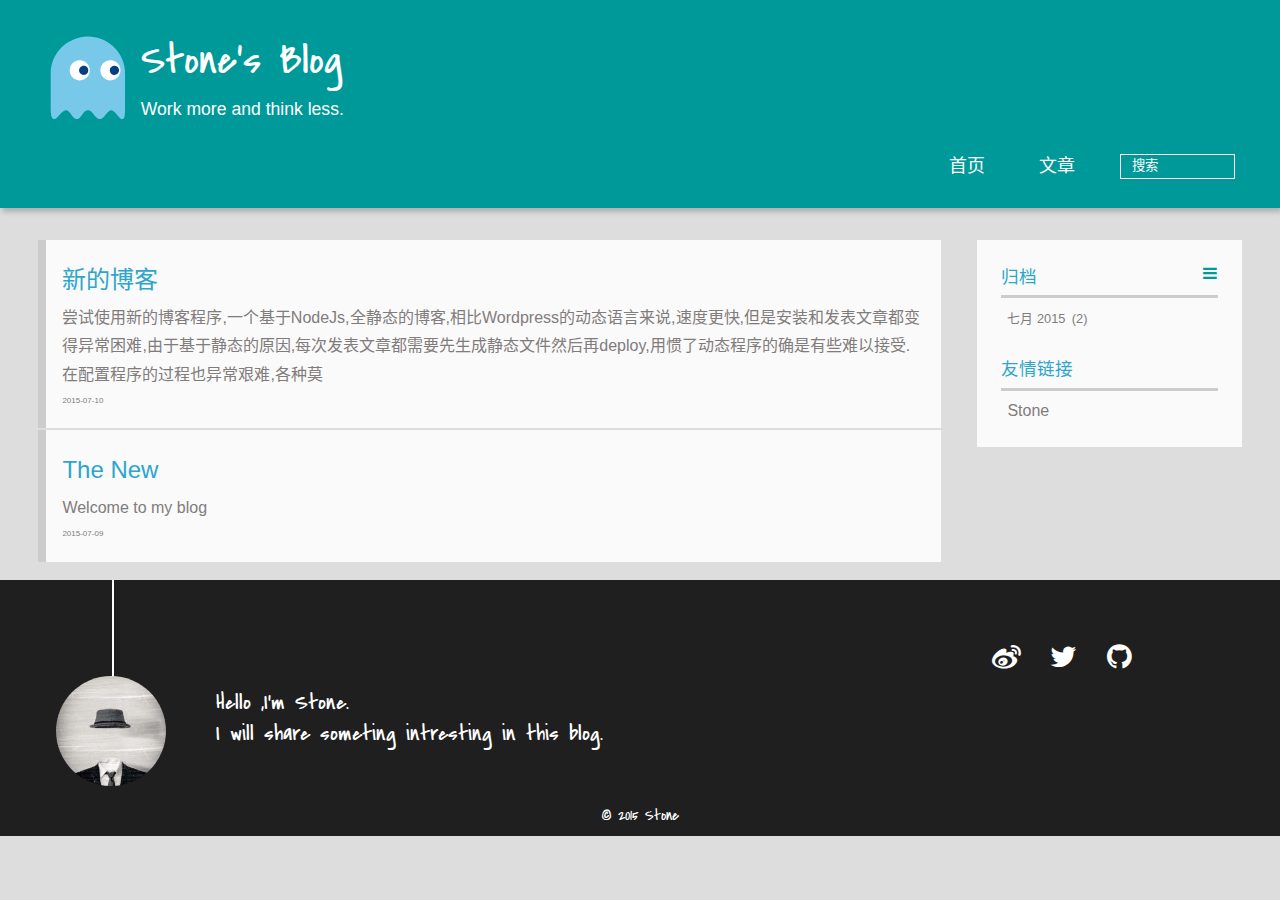
<file: index.html>
<!DOCTYPE HTML>
<html lang="zh-CN">
<head>
  <meta charset="UTF-8">
  
    <title>Stone&#39;s Blog</title>
    <meta name="viewport" content="width=device-width, initial-scale=1, maximum-scale=3, minimum-scale=1">
    
    <meta name="author" content="Stone">
    
    
    
    <meta name="twitter:card" content="summary" />
    <meta name="twitter:site" content="shylost" />
    <meta name="twitter:title" content="Stone&#39;s Blog" />
      
    
    
    
    <link rel="icon" href="/img/favicon.ico">
    
    
    <link rel="apple-touch-icon" href="/img/pacman.jpg">
    <link rel="apple-touch-icon-precomposed" href="/img/pacman.jpg">
    
    <link rel="stylesheet" href="/css/style.css" type="text/css">
</head>

  <body>
    <header>
      <div>
		
			<div id="imglogo">
				<a href="/"><img src="/img/logo.svg" alt="Stone&#39;s Blog" title="Stone&#39;s Blog"/></a>
			</div>
			
			<div id="textlogo">
				<h1 class="site-name"><a href="/" title="Stone&#39;s Blog">Stone&#39;s Blog</a></h1>
				<h2 class="blog-motto">Work more and think less.</h2>
			</div>
			<div class="navbar"><a class="navbutton navmobile" href="#" title="菜单">
			</a></div>
			<nav class="animated">
				<ul>
					
						<li><a href="/">首页</a></li>
					
						<li><a href="/archives">文章</a></li>
					
					<li>
					
					<form class="search" action="//google.com/search" method="get" accept-charset="utf-8">
						<label>Search</label>
						<input type="text" id="search" name="q" autocomplete="off" maxlength="20" placeholder="搜索" />
						<input type="hidden" name="q" value="site:st0ne.cn">
					</form>
					
					</li>
				</ul>
			</nav>			
</div>

    </header>
    <div id="container">
      <div id="main">

  <section class="post" itemscope itemprop="blogPost">
  
    <a href="/2015/07/10/Blog/" title="新的博客" itemprop="url">
  
    <h1 itemprop="name">新的博客</h1>
    
     
           <p itemprop="description" >尝试使用新的博客程序,一个基于NodeJs,全静态的博客,相比Wordpress的动态语言来说,速度更快,但是安装和发表文章都变得异常困难,由于基于静态的原因,每次发表文章都需要先生成静态文件然后再deploy,用惯了动态程序的确是有些难以接受.在配置程序的过程也异常艰难,各种莫</p>
        
    
    <time datetime="2015-07-10T03:24:36.000Z" itemprop="datePublished">2015-07-10</time>
  </a>
</section>

  <section class="post" itemscope itemprop="blogPost">
  
    <a href="/2015/07/09/The-New/" title="The New" itemprop="url">
  
    <h1 itemprop="name">The New</h1>
    
     
           <p itemprop="description" >Welcome to my blog</p>
        
    
    <time datetime="2015-07-09T15:42:48.000Z" itemprop="datePublished">2015-07-09</time>
  </a>
</section>


</div>
      <div class="openaside"><a class="navbutton" href="#" title="显示侧边栏"></a></div>

<div id="asidepart">
<div class="closeaside"><a class="closebutton" href="#" title="隐藏侧边栏"></a></div>
<aside class="clearfix">

  

  

  
  <div class="archiveslist">
    <p class="asidetitle"><a href="/archives">归档</a></p>
      <ul class="archive-list"><li class="archive-list-item"><a class="archive-list-link" href="/archives/2015/07/">七月 2015</a><span class="archive-list-count">2</span></li></ul>
  </div>


  

  <div class="linkslist">
  <p class="asidetitle">友情链接</p>
    <ul>
      <li><a href="http://st0ne.cn" target="_blank" title="Stone">Stone</a></li>
    </ul>
</div>


</aside>
</div>
    </div>
    <footer><div id="footer" >
	
	<div class="line">
		<span></span>
		<div class="author"></div>
	</div>
	
	
	<section class="info">
		<p> Hello ,I&#39;m Stone. <br/>
			I will share someting intresting in this blog.</p>
	</section>
	 
	<div class="social-font clearfix">
		
		<a href="http://weibo.com/shylost" target="_blank" title="weibo"></a>
		
		
		<a href="https://twitter.com/shylost" target="_blank" title="twitter"></a>
		
		
		<a href="https://github.com/shy52110" target="_blank" title="github"></a>
		
		
		
	</div>
		<p class="copyright"> © 2015 
		
		<a href="http://st0ne.cn" target="_blank" title="Stone">Stone</a>
		
		</p>
</div>
</footer>
    <script src="/js/jquery-2.1.0.min.js"></script>
<script type="text/javascript">
$(document).ready(function(){ 
  $('.navbar').click(function(){
    $('header nav').toggleClass('shownav');
  });
  var myWidth = 0;
  function getSize(){
    if( typeof( window.innerWidth ) == 'number' ) {
      myWidth = window.innerWidth;
    } else if( document.documentElement && document.documentElement.clientWidth) {
      myWidth = document.documentElement.clientWidth;
    };
  };
  var m = $('#main'),
      a = $('#asidepart'),
      c = $('.closeaside'),
      o = $('.openaside');
  $(window).resize(function(){
    getSize(); 
    if (myWidth >= 1024) {
      $('header nav').removeClass('shownav');
    }else
    {
      m.removeClass('moveMain');
      a.css('display', 'block').removeClass('fadeOut');
      o.css('display', 'none');
        
    }
  });
  c.click(function(){
    a.addClass('fadeOut').css('display', 'none');
    o.css('display', 'block').addClass('fadeIn');
    m.addClass('moveMain');
  });
  o.click(function(){
    o.css('display', 'none').removeClass('beforeFadeIn');
    a.css('display', 'block').removeClass('fadeOut').addClass('fadeIn');      
    m.removeClass('moveMain');
  });
  $(window).scroll(function(){
    o.css("top",Math.max(80,260-$(this).scrollTop()));
  });
});
</script>







<div style="display:none">
<script type="text/javascript">
var cnzz_protocol = (("https:" == document.location.protocol) ? " https://" : " http://");
document.write(unescape("%3Cspan id='cnzz_stat_icon_1255746026'%3E%3C/span%3E%3Cscript src='" + cnzz_protocol + "s95.cnzz.com/z_stat.php%3Fid%3D1255746026' type='text/javascript'%3E%3C/script%3E"));
</script>
</div>
  
  </body>
 </html>
</file>
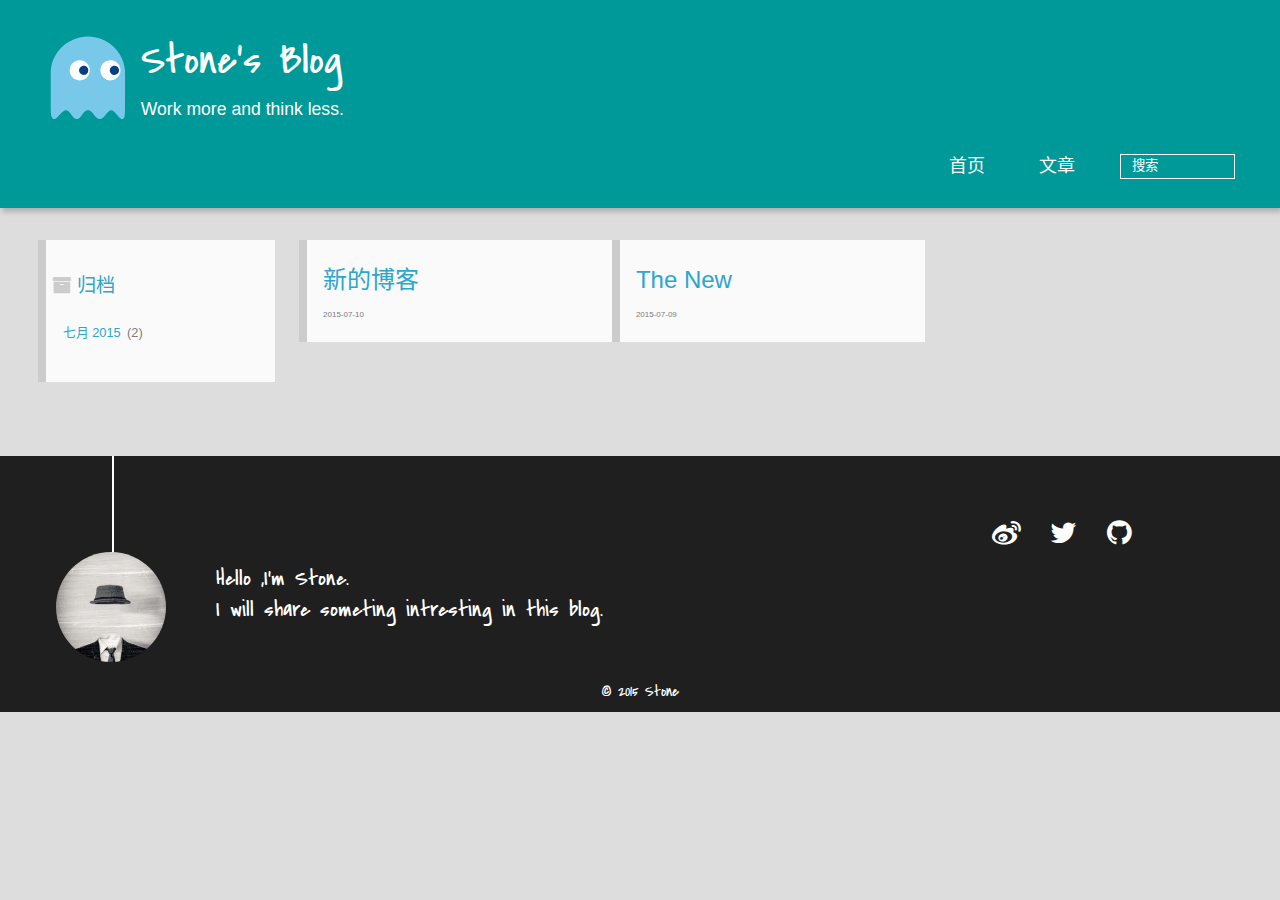
<file: archives/index.html>
<!DOCTYPE HTML>
<html lang="zh-CN">
<head>
  <meta charset="UTF-8">
  
    <title>Archives | Stone&#39;s Blog</title>
    <meta name="viewport" content="width=device-width, initial-scale=1, maximum-scale=3, minimum-scale=1">
    
    <meta name="author" content="Stone">
    
    
    
    <meta name="twitter:card" content="summary" />
    <meta name="twitter:site" content="shylost" />
    <meta name="twitter:title" content="Archives | Stone&#39;s Blog" />
      
    
    
    
    <link rel="icon" href="/img/favicon.ico">
    
    
    <link rel="apple-touch-icon" href="/img/pacman.jpg">
    <link rel="apple-touch-icon-precomposed" href="/img/pacman.jpg">
    
    <link rel="stylesheet" href="/css/style.css" type="text/css">
</head>

    <body>
      <header>
        <div>
		
			<div id="imglogo">
				<a href="/"><img src="/img/logo.svg" alt="Stone&#39;s Blog" title="Stone&#39;s Blog"/></a>
			</div>
			
			<div id="textlogo">
				<h1 class="site-name"><a href="/" title="Stone&#39;s Blog">Stone&#39;s Blog</a></h1>
				<h2 class="blog-motto">Work more and think less.</h2>
			</div>
			<div class="navbar"><a class="navbutton navmobile" href="#" title="菜单">
			</a></div>
			<nav class="animated">
				<ul>
					
						<li><a href="/">首页</a></li>
					
						<li><a href="/archives">文章</a></li>
					
					<li>
					
					<form class="search" action="//google.com/search" method="get" accept-charset="utf-8">
						<label>Search</label>
						<input type="text" id="search" name="q" autocomplete="off" maxlength="20" placeholder="搜索" />
						<input type="hidden" name="q" value="site:st0ne.cn">
					</form>
					
					</li>
				</ul>
			</nav>			
</div>

      </header>
      <div id="container">
        

<div class="archive-title" >
  <h2 class="archive-icon">归档</h2>
  
  <div class="archiveslist archive-float clearfix">
   <ul class="archive-list"><li class="archive-list-item"><a class="archive-list-link" href="/archives/2015/07/">七月 2015</a><span class="archive-list-count">2</span></li></ul>
 </div>
  
</div>
<div id="main" class="archive-part clearfix">
  <div id="archive-page">

  <section class="post" itemscope itemprop="blogPost">
  
    <a href="/2015/07/10/Blog/" title="新的博客" itemprop="url">
  
    <h1 itemprop="name">新的博客</h1>
    
    <time datetime="2015-07-10T03:24:36.000Z" itemprop="datePublished">2015-07-10</time>
  </a>
</section>

  <section class="post" itemscope itemprop="blogPost">
  
    <a href="/2015/07/09/The-New/" title="The New" itemprop="url">
  
    <h1 itemprop="name">The New</h1>
    
    <time datetime="2015-07-09T15:42:48.000Z" itemprop="datePublished">2015-07-09</time>
  </a>
</section>


  </div>
</div>

      </div>
      <footer><div id="footer" >
	
	<div class="line">
		<span></span>
		<div class="author"></div>
	</div>
	
	
	<section class="info">
		<p> Hello ,I&#39;m Stone. <br/>
			I will share someting intresting in this blog.</p>
	</section>
	 
	<div class="social-font clearfix">
		
		<a href="http://weibo.com/shylost" target="_blank" title="weibo"></a>
		
		
		<a href="https://twitter.com/shylost" target="_blank" title="twitter"></a>
		
		
		<a href="https://github.com/shy52110" target="_blank" title="github"></a>
		
		
		
	</div>
		<p class="copyright"> © 2015 
		
		<a href="http://st0ne.cn" target="_blank" title="Stone">Stone</a>
		
		</p>
</div>
</footer>
      <script src="/js/jquery-2.1.0.min.js"></script>
<script type="text/javascript">
$(document).ready(function(){ 
  $('.navbar').click(function(){
    $('header nav').toggleClass('shownav');
  });
  var myWidth = 0;
  function getSize(){
    if( typeof( window.innerWidth ) == 'number' ) {
      myWidth = window.innerWidth;
    } else if( document.documentElement && document.documentElement.clientWidth) {
      myWidth = document.documentElement.clientWidth;
    };
  };
  var m = $('#main'),
      a = $('#asidepart'),
      c = $('.closeaside'),
      o = $('.openaside');
  $(window).resize(function(){
    getSize(); 
    if (myWidth >= 1024) {
      $('header nav').removeClass('shownav');
    }else
    {
      m.removeClass('moveMain');
      a.css('display', 'block').removeClass('fadeOut');
      o.css('display', 'none');
        
    }
  });
  c.click(function(){
    a.addClass('fadeOut').css('display', 'none');
    o.css('display', 'block').addClass('fadeIn');
    m.addClass('moveMain');
  });
  o.click(function(){
    o.css('display', 'none').removeClass('beforeFadeIn');
    a.css('display', 'block').removeClass('fadeOut').addClass('fadeIn');      
    m.removeClass('moveMain');
  });
  $(window).scroll(function(){
    o.css("top",Math.max(80,260-$(this).scrollTop()));
  });
});
</script>







<div style="display:none">
<script type="text/javascript">
var cnzz_protocol = (("https:" == document.location.protocol) ? " https://" : " http://");
document.write(unescape("%3Cspan id='cnzz_stat_icon_1255746026'%3E%3C/span%3E%3Cscript src='" + cnzz_protocol + "s95.cnzz.com/z_stat.php%3Fid%3D1255746026' type='text/javascript'%3E%3C/script%3E"));
</script>
</div>
  
    </body>
   </html>
</file>
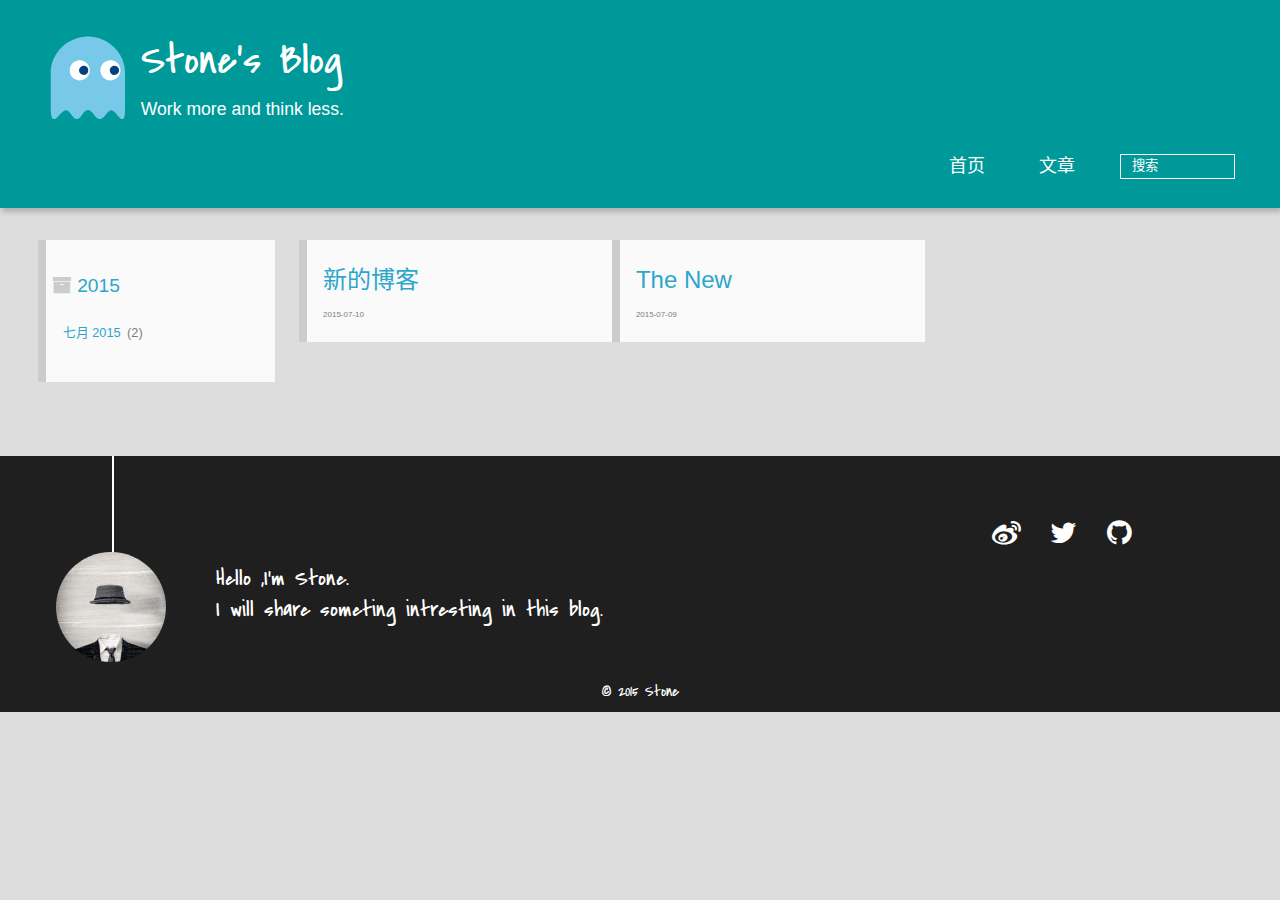
<file: archives/2015/index.html>
<!DOCTYPE HTML>
<html lang="zh-CN">
<head>
  <meta charset="UTF-8">
  
    <title>Archives: 2015 | Stone&#39;s Blog</title>
    <meta name="viewport" content="width=device-width, initial-scale=1, maximum-scale=3, minimum-scale=1">
    
    <meta name="author" content="Stone">
    
    
    
    <meta name="twitter:card" content="summary" />
    <meta name="twitter:site" content="shylost" />
    <meta name="twitter:title" content="Archives: 2015 | Stone&#39;s Blog" />
      
    
    
    
    <link rel="icon" href="/img/favicon.ico">
    
    
    <link rel="apple-touch-icon" href="/img/pacman.jpg">
    <link rel="apple-touch-icon-precomposed" href="/img/pacman.jpg">
    
    <link rel="stylesheet" href="/css/style.css" type="text/css">
</head>

    <body>
      <header>
        <div>
		
			<div id="imglogo">
				<a href="/"><img src="/img/logo.svg" alt="Stone&#39;s Blog" title="Stone&#39;s Blog"/></a>
			</div>
			
			<div id="textlogo">
				<h1 class="site-name"><a href="/" title="Stone&#39;s Blog">Stone&#39;s Blog</a></h1>
				<h2 class="blog-motto">Work more and think less.</h2>
			</div>
			<div class="navbar"><a class="navbutton navmobile" href="#" title="菜单">
			</a></div>
			<nav class="animated">
				<ul>
					
						<li><a href="/">首页</a></li>
					
						<li><a href="/archives">文章</a></li>
					
					<li>
					
					<form class="search" action="//google.com/search" method="get" accept-charset="utf-8">
						<label>Search</label>
						<input type="text" id="search" name="q" autocomplete="off" maxlength="20" placeholder="搜索" />
						<input type="hidden" name="q" value="site:st0ne.cn">
					</form>
					
					</li>
				</ul>
			</nav>			
</div>

      </header>
      <div id="container">
        

<div class="archive-title" >
  <h2 class="archive-icon">2015</h2>
  
  <div class="archiveslist archive-float clearfix">
   <ul class="archive-list"><li class="archive-list-item"><a class="archive-list-link" href="/archives/2015/07/">七月 2015</a><span class="archive-list-count">2</span></li></ul>
 </div>
  
</div>
<div id="main" class="archive-part clearfix">
  <div id="archive-page">

  <section class="post" itemscope itemprop="blogPost">
  
    <a href="/2015/07/10/Blog/" title="新的博客" itemprop="url">
  
    <h1 itemprop="name">新的博客</h1>
    
    <time datetime="2015-07-10T03:24:36.000Z" itemprop="datePublished">2015-07-10</time>
  </a>
</section>

  <section class="post" itemscope itemprop="blogPost">
  
    <a href="/2015/07/09/The-New/" title="The New" itemprop="url">
  
    <h1 itemprop="name">The New</h1>
    
    <time datetime="2015-07-09T15:42:48.000Z" itemprop="datePublished">2015-07-09</time>
  </a>
</section>


  </div>
</div>

      </div>
      <footer><div id="footer" >
	
	<div class="line">
		<span></span>
		<div class="author"></div>
	</div>
	
	
	<section class="info">
		<p> Hello ,I&#39;m Stone. <br/>
			I will share someting intresting in this blog.</p>
	</section>
	 
	<div class="social-font clearfix">
		
		<a href="http://weibo.com/shylost" target="_blank" title="weibo"></a>
		
		
		<a href="https://twitter.com/shylost" target="_blank" title="twitter"></a>
		
		
		<a href="https://github.com/shy52110" target="_blank" title="github"></a>
		
		
		
	</div>
		<p class="copyright"> © 2015 
		
		<a href="http://st0ne.cn" target="_blank" title="Stone">Stone</a>
		
		</p>
</div>
</footer>
      <script src="/js/jquery-2.1.0.min.js"></script>
<script type="text/javascript">
$(document).ready(function(){ 
  $('.navbar').click(function(){
    $('header nav').toggleClass('shownav');
  });
  var myWidth = 0;
  function getSize(){
    if( typeof( window.innerWidth ) == 'number' ) {
      myWidth = window.innerWidth;
    } else if( document.documentElement && document.documentElement.clientWidth) {
      myWidth = document.documentElement.clientWidth;
    };
  };
  var m = $('#main'),
      a = $('#asidepart'),
      c = $('.closeaside'),
      o = $('.openaside');
  $(window).resize(function(){
    getSize(); 
    if (myWidth >= 1024) {
      $('header nav').removeClass('shownav');
    }else
    {
      m.removeClass('moveMain');
      a.css('display', 'block').removeClass('fadeOut');
      o.css('display', 'none');
        
    }
  });
  c.click(function(){
    a.addClass('fadeOut').css('display', 'none');
    o.css('display', 'block').addClass('fadeIn');
    m.addClass('moveMain');
  });
  o.click(function(){
    o.css('display', 'none').removeClass('beforeFadeIn');
    a.css('display', 'block').removeClass('fadeOut').addClass('fadeIn');      
    m.removeClass('moveMain');
  });
  $(window).scroll(function(){
    o.css("top",Math.max(80,260-$(this).scrollTop()));
  });
});
</script>







<div style="display:none">
<script type="text/javascript">
var cnzz_protocol = (("https:" == document.location.protocol) ? " https://" : " http://");
document.write(unescape("%3Cspan id='cnzz_stat_icon_1255746026'%3E%3C/span%3E%3Cscript src='" + cnzz_protocol + "s95.cnzz.com/z_stat.php%3Fid%3D1255746026' type='text/javascript'%3E%3C/script%3E"));
</script>
</div>
  
    </body>
   </html>
</file>
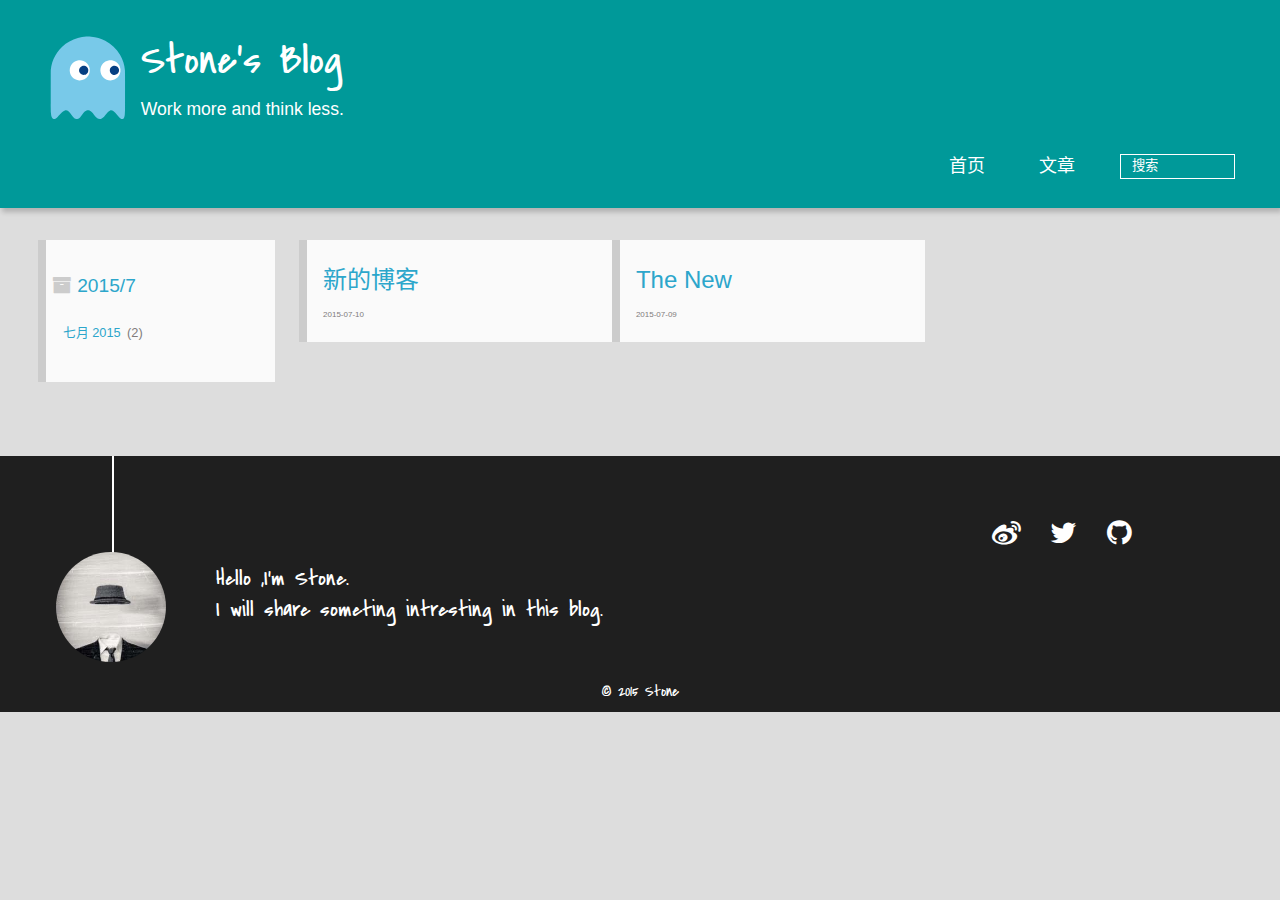
<file: archives/2015/07/index.html>
<!DOCTYPE HTML>
<html lang="zh-CN">
<head>
  <meta charset="UTF-8">
  
    <title>Archives: 2015/7 | Stone&#39;s Blog</title>
    <meta name="viewport" content="width=device-width, initial-scale=1, maximum-scale=3, minimum-scale=1">
    
    <meta name="author" content="Stone">
    
    
    
    <meta name="twitter:card" content="summary" />
    <meta name="twitter:site" content="shylost" />
    <meta name="twitter:title" content="Archives: 2015/7 | Stone&#39;s Blog" />
      
    
    
    
    <link rel="icon" href="/img/favicon.ico">
    
    
    <link rel="apple-touch-icon" href="/img/pacman.jpg">
    <link rel="apple-touch-icon-precomposed" href="/img/pacman.jpg">
    
    <link rel="stylesheet" href="/css/style.css" type="text/css">
</head>

    <body>
      <header>
        <div>
		
			<div id="imglogo">
				<a href="/"><img src="/img/logo.svg" alt="Stone&#39;s Blog" title="Stone&#39;s Blog"/></a>
			</div>
			
			<div id="textlogo">
				<h1 class="site-name"><a href="/" title="Stone&#39;s Blog">Stone&#39;s Blog</a></h1>
				<h2 class="blog-motto">Work more and think less.</h2>
			</div>
			<div class="navbar"><a class="navbutton navmobile" href="#" title="菜单">
			</a></div>
			<nav class="animated">
				<ul>
					
						<li><a href="/">首页</a></li>
					
						<li><a href="/archives">文章</a></li>
					
					<li>
					
					<form class="search" action="//google.com/search" method="get" accept-charset="utf-8">
						<label>Search</label>
						<input type="text" id="search" name="q" autocomplete="off" maxlength="20" placeholder="搜索" />
						<input type="hidden" name="q" value="site:st0ne.cn">
					</form>
					
					</li>
				</ul>
			</nav>			
</div>

      </header>
      <div id="container">
        

<div class="archive-title" >
  <h2 class="archive-icon">2015/7</h2>
  
  <div class="archiveslist archive-float clearfix">
   <ul class="archive-list"><li class="archive-list-item"><a class="archive-list-link" href="/archives/2015/07/">七月 2015</a><span class="archive-list-count">2</span></li></ul>
 </div>
  
</div>
<div id="main" class="archive-part clearfix">
  <div id="archive-page">

  <section class="post" itemscope itemprop="blogPost">
  
    <a href="/2015/07/10/Blog/" title="新的博客" itemprop="url">
  
    <h1 itemprop="name">新的博客</h1>
    
    <time datetime="2015-07-10T03:24:36.000Z" itemprop="datePublished">2015-07-10</time>
  </a>
</section>

  <section class="post" itemscope itemprop="blogPost">
  
    <a href="/2015/07/09/The-New/" title="The New" itemprop="url">
  
    <h1 itemprop="name">The New</h1>
    
    <time datetime="2015-07-09T15:42:48.000Z" itemprop="datePublished">2015-07-09</time>
  </a>
</section>


  </div>
</div>

      </div>
      <footer><div id="footer" >
	
	<div class="line">
		<span></span>
		<div class="author"></div>
	</div>
	
	
	<section class="info">
		<p> Hello ,I&#39;m Stone. <br/>
			I will share someting intresting in this blog.</p>
	</section>
	 
	<div class="social-font clearfix">
		
		<a href="http://weibo.com/shylost" target="_blank" title="weibo"></a>
		
		
		<a href="https://twitter.com/shylost" target="_blank" title="twitter"></a>
		
		
		<a href="https://github.com/shy52110" target="_blank" title="github"></a>
		
		
		
	</div>
		<p class="copyright"> © 2015 
		
		<a href="http://st0ne.cn" target="_blank" title="Stone">Stone</a>
		
		</p>
</div>
</footer>
      <script src="/js/jquery-2.1.0.min.js"></script>
<script type="text/javascript">
$(document).ready(function(){ 
  $('.navbar').click(function(){
    $('header nav').toggleClass('shownav');
  });
  var myWidth = 0;
  function getSize(){
    if( typeof( window.innerWidth ) == 'number' ) {
      myWidth = window.innerWidth;
    } else if( document.documentElement && document.documentElement.clientWidth) {
      myWidth = document.documentElement.clientWidth;
    };
  };
  var m = $('#main'),
      a = $('#asidepart'),
      c = $('.closeaside'),
      o = $('.openaside');
  $(window).resize(function(){
    getSize(); 
    if (myWidth >= 1024) {
      $('header nav').removeClass('shownav');
    }else
    {
      m.removeClass('moveMain');
      a.css('display', 'block').removeClass('fadeOut');
      o.css('display', 'none');
        
    }
  });
  c.click(function(){
    a.addClass('fadeOut').css('display', 'none');
    o.css('display', 'block').addClass('fadeIn');
    m.addClass('moveMain');
  });
  o.click(function(){
    o.css('display', 'none').removeClass('beforeFadeIn');
    a.css('display', 'block').removeClass('fadeOut').addClass('fadeIn');      
    m.removeClass('moveMain');
  });
  $(window).scroll(function(){
    o.css("top",Math.max(80,260-$(this).scrollTop()));
  });
});
</script>







<div style="display:none">
<script type="text/javascript">
var cnzz_protocol = (("https:" == document.location.protocol) ? " https://" : " http://");
document.write(unescape("%3Cspan id='cnzz_stat_icon_1255746026'%3E%3C/span%3E%3Cscript src='" + cnzz_protocol + "s95.cnzz.com/z_stat.php%3Fid%3D1255746026' type='text/javascript'%3E%3C/script%3E"));
</script>
</div>
  
    </body>
   </html>
</file>
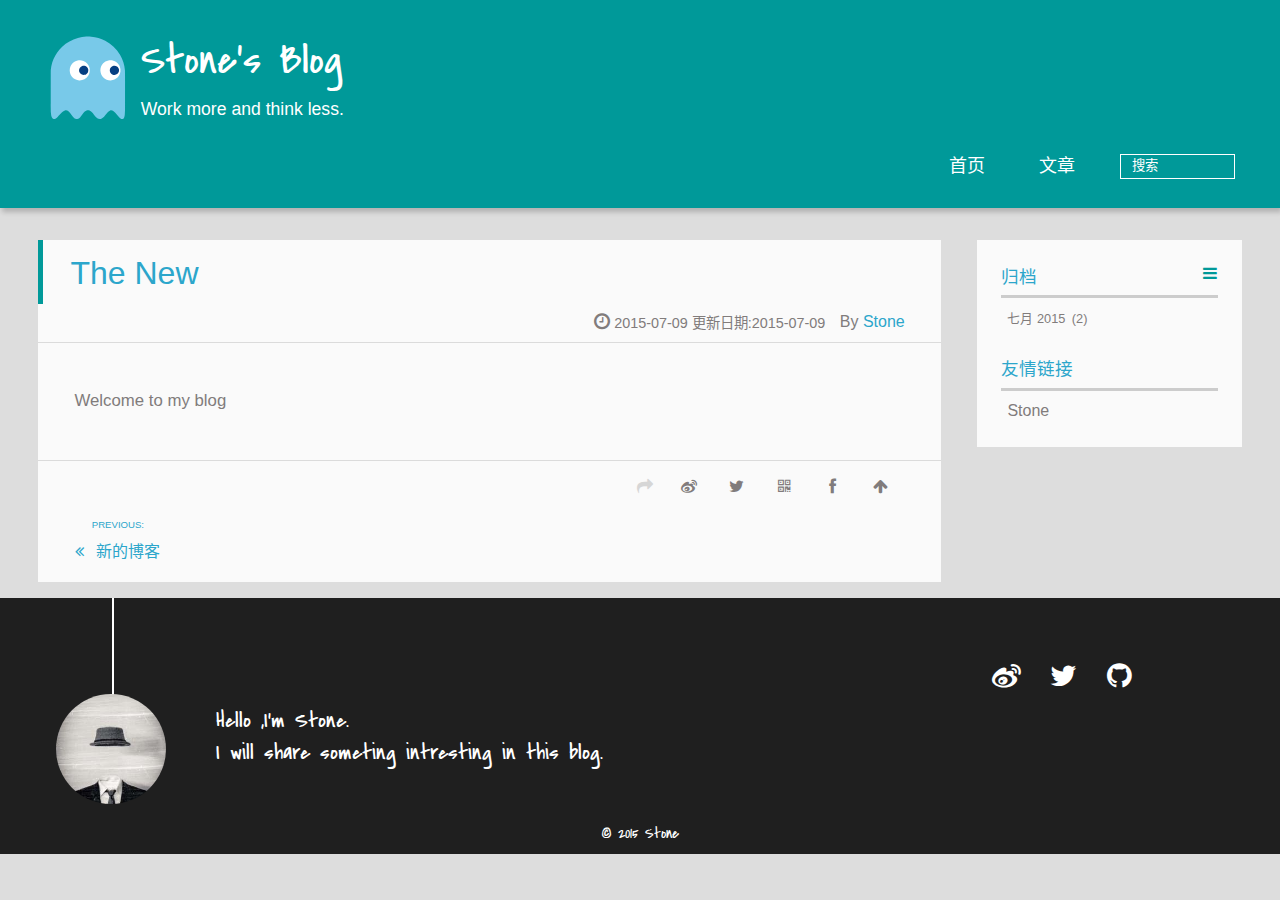
<file: 2015/07/09/The-New/index.html>
<!DOCTYPE HTML>
<html lang="zh-CN">
<head>
  <meta charset="UTF-8">
  
    <title>The New | Stone&#39;s Blog</title>
    <meta name="viewport" content="width=device-width, initial-scale=1, maximum-scale=3, minimum-scale=1">
    
    <meta name="author" content="Stone">
    
    <meta name="description" content="Welcome to my blog">
    
    
    
    <meta name="twitter:card" content="summary" />
    <meta name="twitter:site" content="shylost" />
    <meta name="twitter:title" content="The New | Stone&#39;s Blog" />
      
    
    
    
    <link rel="icon" href="/img/favicon.ico">
    
    
    <link rel="apple-touch-icon" href="/img/pacman.jpg">
    <link rel="apple-touch-icon-precomposed" href="/img/pacman.jpg">
    
    <link rel="stylesheet" href="/css/style.css" type="text/css">
</head>

  <body>
    <header>
      <div>
		
			<div id="imglogo">
				<a href="/"><img src="/img/logo.svg" alt="Stone&#39;s Blog" title="Stone&#39;s Blog"/></a>
			</div>
			
			<div id="textlogo">
				<h1 class="site-name"><a href="/" title="Stone&#39;s Blog">Stone&#39;s Blog</a></h1>
				<h2 class="blog-motto">Work more and think less.</h2>
			</div>
			<div class="navbar"><a class="navbutton navmobile" href="#" title="菜单">
			</a></div>
			<nav class="animated">
				<ul>
					
						<li><a href="/">首页</a></li>
					
						<li><a href="/archives">文章</a></li>
					
					<li>
					
					<form class="search" action="//google.com/search" method="get" accept-charset="utf-8">
						<label>Search</label>
						<input type="text" id="search" name="q" autocomplete="off" maxlength="20" placeholder="搜索" />
						<input type="hidden" name="q" value="site:st0ne.cn">
					</form>
					
					</li>
				</ul>
			</nav>			
</div>

    </header>
    <div id="container">
      <div id="main" class="post" itemscope itemprop="blogPost">
	<article itemprop="articleBody"> 
		<header class="article-info clearfix">
  <h1 itemprop="name">
    
      <a href="/2015/07/09/The-New/" title="The New" itemprop="url">The New</a>
  </h1>
  <p class="article-author">By
    
      <a href="http://st0ne.cn" title="Stone">Stone</a>
    </p>
  <p class="article-time">
    <time datetime="2015-07-09T15:42:48.000Z" itemprop="datePublished">2015-07-09</time>
    更新日期:<time datetime="2015-07-09T15:43:40.168Z" itemprop="dateModified">2015-07-09</time>
    
  </p>
</header>
	<div class="article-content">
		
		
		<div id="toc" class="toc-article">
			<strong class="toc-title">文章目录</strong>
		
		</div>
		
		<p>Welcome to my blog</p>
  
	</div>
		<footer class="article-footer clearfix">




<div class="article-share" id="share">

  <div data-url="http://st0ne.cn/2015/07/09/The-New/" data-title="The New | Stone&#39;s Blog" data-tsina="1005051914218973" class="share clearfix">
  </div>

</div>
</footer>   	       
	</article>
	
<nav class="article-nav clearfix">
 
 <div class="prev" >
 <a href="/2015/07/10/Blog/" title="新的博客">
  <strong>PREVIOUS:</strong><br/>
  <span>
  新的博客</span>
</a>
</div>


</nav>

	
<section class="comment">
	<div class="ds-thread"></div>
</section>

</div>  
      <div class="openaside"><a class="navbutton" href="#" title="显示侧边栏"></a></div>

  <div id="toc" class="toc-aside">
  <strong class="toc-title">文章目录</strong>
  
  </div>

<div id="asidepart">
<div class="closeaside"><a class="closebutton" href="#" title="隐藏侧边栏"></a></div>
<aside class="clearfix">

  

  

  
  <div class="archiveslist">
    <p class="asidetitle"><a href="/archives">归档</a></p>
      <ul class="archive-list"><li class="archive-list-item"><a class="archive-list-link" href="/archives/2015/07/">七月 2015</a><span class="archive-list-count">2</span></li></ul>
  </div>


  

  <div class="linkslist">
  <p class="asidetitle">友情链接</p>
    <ul>
      <li><a href="http://st0ne.cn" target="_blank" title="Stone">Stone</a></li>
    </ul>
</div>


</aside>
</div>
    </div>
    <footer><div id="footer" >
	
	<div class="line">
		<span></span>
		<div class="author"></div>
	</div>
	
	
	<section class="info">
		<p> Hello ,I&#39;m Stone. <br/>
			I will share someting intresting in this blog.</p>
	</section>
	 
	<div class="social-font clearfix">
		
		<a href="http://weibo.com/shylost" target="_blank" title="weibo"></a>
		
		
		<a href="https://twitter.com/shylost" target="_blank" title="twitter"></a>
		
		
		<a href="https://github.com/shy52110" target="_blank" title="github"></a>
		
		
		
	</div>
		<p class="copyright"> © 2015 
		
		<a href="http://st0ne.cn" target="_blank" title="Stone">Stone</a>
		
		</p>
</div>
</footer>
    <script src="/js/jquery-2.1.0.min.js"></script>
<script type="text/javascript">
$(document).ready(function(){ 
  $('.navbar').click(function(){
    $('header nav').toggleClass('shownav');
  });
  var myWidth = 0;
  function getSize(){
    if( typeof( window.innerWidth ) == 'number' ) {
      myWidth = window.innerWidth;
    } else if( document.documentElement && document.documentElement.clientWidth) {
      myWidth = document.documentElement.clientWidth;
    };
  };
  var m = $('#main'),
      a = $('#asidepart'),
      c = $('.closeaside'),
      o = $('.openaside');
  $(window).resize(function(){
    getSize(); 
    if (myWidth >= 1024) {
      $('header nav').removeClass('shownav');
    }else
    {
      m.removeClass('moveMain');
      a.css('display', 'block').removeClass('fadeOut');
      o.css('display', 'none');
      
      $('#toc.toc-aside').css('display', 'none');
        
    }
  });
  c.click(function(){
    a.addClass('fadeOut').css('display', 'none');
    o.css('display', 'block').addClass('fadeIn');
    m.addClass('moveMain');
  });
  o.click(function(){
    o.css('display', 'none').removeClass('beforeFadeIn');
    a.css('display', 'block').removeClass('fadeOut').addClass('fadeIn');      
    m.removeClass('moveMain');
  });
  $(window).scroll(function(){
    o.css("top",Math.max(80,260-$(this).scrollTop()));
  });
});
</script>

<script type="text/javascript">
$(document).ready(function(){ 
  var ai = $('.article-content>iframe'),
      ae = $('.article-content>embed'),
      t  = $('#toc'),
      h  = $('article h2')
      ah = $('article h2'),
      ta = $('#toc.toc-aside'),
      o  = $('.openaside'),
      c  = $('.closeaside');
  if(ai.length>0){
    ai.wrap('<div class="video-container" />');
  };
  if(ae.length>0){
   ae.wrap('<div class="video-container" />');
  };
  if(ah.length==0){
    t.css('display','none');
  }else{
    c.click(function(){
      ta.css('display', 'block').addClass('fadeIn');
    });
    o.click(function(){
      ta.css('display', 'none');
    });
    $(window).scroll(function(){
      ta.css("top",Math.max(140,320-$(this).scrollTop()));
    });
  };
});
</script>


<script type="text/javascript">
$(document).ready(function(){ 
  var $this = $('.share'),
      url = $this.attr('data-url'),
      encodedUrl = encodeURIComponent(url),
      title = $this.attr('data-title'),
      tsina = $this.attr('data-tsina');
  var html = [
  '<a href="#" class="overlay" id="qrcode"></a>',
  '<div class="qrcode clearfix"><span>扫描二维码分享到微信朋友圈</span><a class="qrclose" href="#share"></a><strong>Loading...Please wait</strong><img id="qrcode-pic" data-src="http://s.jiathis.com/qrcode.php?url=' + encodedUrl + '"/></div>',
  '<a href="#textlogo" class="article-back-to-top" title="Top"></a>',
  '<a href="https://www.facebook.com/sharer.php?u=' + encodedUrl + '" class="article-share-facebook" target="_blank" title="Facebook"></a>',
  '<a href="#qrcode" class="article-share-qrcode" title="QRcode"></a>',
  '<a href="https://twitter.com/intent/tweet?url=' + encodedUrl + '" class="article-share-twitter" target="_blank" title="Twitter"></a>',
  '<a href="http://service.weibo.com/share/share.php?title='+title+'&url='+encodedUrl +'&ralateUid='+ tsina +'&searchPic=true&style=number' +'" class="article-share-weibo" target="_blank" title="Weibo"></a>',
  '<span title="Share to"></span>'
  ].join('');
  $this.append(html);
  $('.article-share-qrcode').click(function(){
    var imgSrc = $('#qrcode-pic').attr('data-src');
    $('#qrcode-pic').attr('src', imgSrc);
    $('#qrcode-pic').load(function(){
        $('.qrcode strong').text(' ');
    });
  });
});     
</script>


<script type="text/javascript">
  var duoshuoQuery = {short_name:"null"};
  (function() {
    var ds = document.createElement('script');
    ds.type = 'text/javascript';ds.async = true;
    ds.src = '//static.duoshuo.com/embed.js';
    ds.charset = 'UTF-8';
    (document.getElementsByTagName('head')[0] 
    || document.getElementsByTagName('body')[0]).appendChild(ds);
  })();
</script> 





<div style="display:none">
<script type="text/javascript">
var cnzz_protocol = (("https:" == document.location.protocol) ? " https://" : " http://");
document.write(unescape("%3Cspan id='cnzz_stat_icon_1255746026'%3E%3C/span%3E%3Cscript src='" + cnzz_protocol + "s95.cnzz.com/z_stat.php%3Fid%3D1255746026' type='text/javascript'%3E%3C/script%3E"));
</script>
</div>
  
  </body>
</html>
</file>
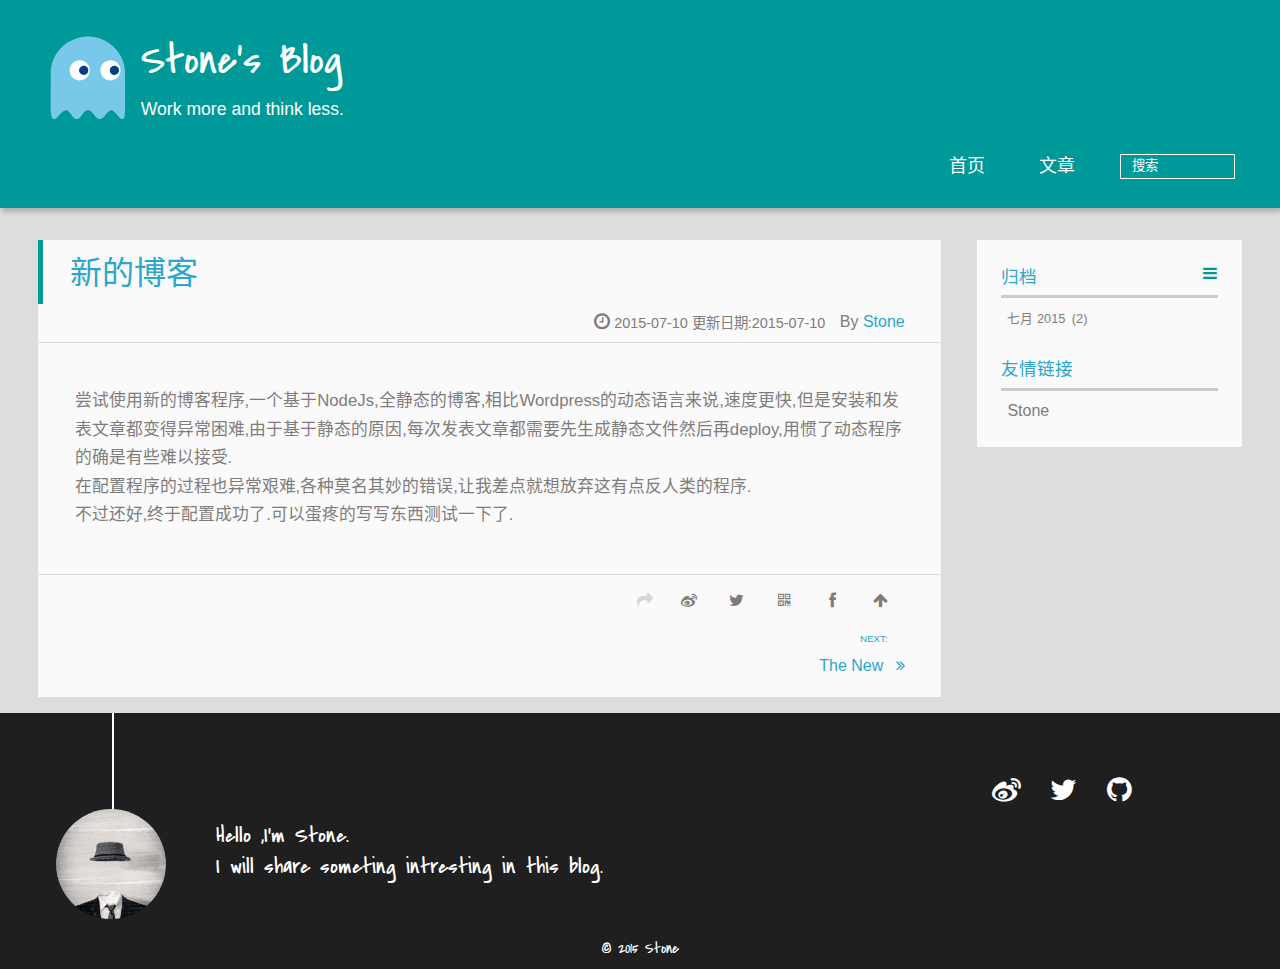
<file: 2015/07/10/Blog/index.html>
<!DOCTYPE HTML>
<html lang="zh-CN">
<head>
  <meta charset="UTF-8">
  
    <title>新的博客 | Stone&#39;s Blog</title>
    <meta name="viewport" content="width=device-width, initial-scale=1, maximum-scale=3, minimum-scale=1">
    
    <meta name="author" content="Stone">
    
    <meta name="description" content="尝试使用新的博客程序,一个基于NodeJs,全静态的博客,相比Wordpress的动态语言来说,速度更快,但是安装和发表文章都变得异常困难,由于基于静态的原因,每次发表文章都需要先生成静态文件然后再deploy,用惯了动态程序的确是有些难以接受.在配置程序的过程也异常艰难,各种莫名其妙的错误,让我差">
    
    
    
    <meta name="twitter:card" content="summary" />
    <meta name="twitter:site" content="shylost" />
    <meta name="twitter:title" content="新的博客 | Stone&#39;s Blog" />
      
    
    
    
    <link rel="icon" href="/img/favicon.ico">
    
    
    <link rel="apple-touch-icon" href="/img/pacman.jpg">
    <link rel="apple-touch-icon-precomposed" href="/img/pacman.jpg">
    
    <link rel="stylesheet" href="/css/style.css" type="text/css">
</head>

  <body>
    <header>
      <div>
		
			<div id="imglogo">
				<a href="/"><img src="/img/logo.svg" alt="Stone&#39;s Blog" title="Stone&#39;s Blog"/></a>
			</div>
			
			<div id="textlogo">
				<h1 class="site-name"><a href="/" title="Stone&#39;s Blog">Stone&#39;s Blog</a></h1>
				<h2 class="blog-motto">Work more and think less.</h2>
			</div>
			<div class="navbar"><a class="navbutton navmobile" href="#" title="菜单">
			</a></div>
			<nav class="animated">
				<ul>
					
						<li><a href="/">首页</a></li>
					
						<li><a href="/archives">文章</a></li>
					
					<li>
					
					<form class="search" action="//google.com/search" method="get" accept-charset="utf-8">
						<label>Search</label>
						<input type="text" id="search" name="q" autocomplete="off" maxlength="20" placeholder="搜索" />
						<input type="hidden" name="q" value="site:st0ne.cn">
					</form>
					
					</li>
				</ul>
			</nav>			
</div>

    </header>
    <div id="container">
      <div id="main" class="post" itemscope itemprop="blogPost">
	<article itemprop="articleBody"> 
		<header class="article-info clearfix">
  <h1 itemprop="name">
    
      <a href="/2015/07/10/Blog/" title="新的博客" itemprop="url">新的博客</a>
  </h1>
  <p class="article-author">By
    
      <a href="http://st0ne.cn" title="Stone">Stone</a>
    </p>
  <p class="article-time">
    <time datetime="2015-07-10T03:24:36.000Z" itemprop="datePublished">2015-07-10</time>
    更新日期:<time datetime="2015-07-10T03:51:44.846Z" itemprop="dateModified">2015-07-10</time>
    
  </p>
</header>
	<div class="article-content">
		
		
		<div id="toc" class="toc-article">
			<strong class="toc-title">文章目录</strong>
		
		</div>
		
		<p>尝试使用新的博客程序,一个基于NodeJs,全静态的博客,相比Wordpress的动态语言来说,速度更快,但是安装和发表文章都变得异常困难,由于基于静态的原因,每次发表文章都需要先生成静态文件然后再deploy,用惯了动态程序的确是有些难以接受.<br>在配置程序的过程也异常艰难,各种莫名其妙的错误,让我差点就想放弃这有点反人类的程序.<br>不过还好,终于配置成功了.可以蛋疼的写写东西测试一下了.</p>
  
	</div>
		<footer class="article-footer clearfix">




<div class="article-share" id="share">

  <div data-url="http://st0ne.cn/2015/07/10/Blog/" data-title="新的博客 | Stone&#39;s Blog" data-tsina="1005051914218973" class="share clearfix">
  </div>

</div>
</footer>   	       
	</article>
	
<nav class="article-nav clearfix">
 

<div class="next">
<a href="/2015/07/09/The-New/"  title="The New">
 <strong>NEXT:</strong><br/> 
 <span>The New
</span>
</a>
</div>

</nav>

	
<section class="comment">
	<div class="ds-thread"></div>
</section>

</div>  
      <div class="openaside"><a class="navbutton" href="#" title="显示侧边栏"></a></div>

  <div id="toc" class="toc-aside">
  <strong class="toc-title">文章目录</strong>
  
  </div>

<div id="asidepart">
<div class="closeaside"><a class="closebutton" href="#" title="隐藏侧边栏"></a></div>
<aside class="clearfix">

  

  

  
  <div class="archiveslist">
    <p class="asidetitle"><a href="/archives">归档</a></p>
      <ul class="archive-list"><li class="archive-list-item"><a class="archive-list-link" href="/archives/2015/07/">七月 2015</a><span class="archive-list-count">2</span></li></ul>
  </div>


  

  <div class="linkslist">
  <p class="asidetitle">友情链接</p>
    <ul>
      <li><a href="http://st0ne.cn" target="_blank" title="Stone">Stone</a></li>
    </ul>
</div>


</aside>
</div>
    </div>
    <footer><div id="footer" >
	
	<div class="line">
		<span></span>
		<div class="author"></div>
	</div>
	
	
	<section class="info">
		<p> Hello ,I&#39;m Stone. <br/>
			I will share someting intresting in this blog.</p>
	</section>
	 
	<div class="social-font clearfix">
		
		<a href="http://weibo.com/shylost" target="_blank" title="weibo"></a>
		
		
		<a href="https://twitter.com/shylost" target="_blank" title="twitter"></a>
		
		
		<a href="https://github.com/shy52110" target="_blank" title="github"></a>
		
		
		
	</div>
		<p class="copyright"> © 2015 
		
		<a href="http://st0ne.cn" target="_blank" title="Stone">Stone</a>
		
		</p>
</div>
</footer>
    <script src="/js/jquery-2.1.0.min.js"></script>
<script type="text/javascript">
$(document).ready(function(){ 
  $('.navbar').click(function(){
    $('header nav').toggleClass('shownav');
  });
  var myWidth = 0;
  function getSize(){
    if( typeof( window.innerWidth ) == 'number' ) {
      myWidth = window.innerWidth;
    } else if( document.documentElement && document.documentElement.clientWidth) {
      myWidth = document.documentElement.clientWidth;
    };
  };
  var m = $('#main'),
      a = $('#asidepart'),
      c = $('.closeaside'),
      o = $('.openaside');
  $(window).resize(function(){
    getSize(); 
    if (myWidth >= 1024) {
      $('header nav').removeClass('shownav');
    }else
    {
      m.removeClass('moveMain');
      a.css('display', 'block').removeClass('fadeOut');
      o.css('display', 'none');
      
      $('#toc.toc-aside').css('display', 'none');
        
    }
  });
  c.click(function(){
    a.addClass('fadeOut').css('display', 'none');
    o.css('display', 'block').addClass('fadeIn');
    m.addClass('moveMain');
  });
  o.click(function(){
    o.css('display', 'none').removeClass('beforeFadeIn');
    a.css('display', 'block').removeClass('fadeOut').addClass('fadeIn');      
    m.removeClass('moveMain');
  });
  $(window).scroll(function(){
    o.css("top",Math.max(80,260-$(this).scrollTop()));
  });
});
</script>

<script type="text/javascript">
$(document).ready(function(){ 
  var ai = $('.article-content>iframe'),
      ae = $('.article-content>embed'),
      t  = $('#toc'),
      h  = $('article h2')
      ah = $('article h2'),
      ta = $('#toc.toc-aside'),
      o  = $('.openaside'),
      c  = $('.closeaside');
  if(ai.length>0){
    ai.wrap('<div class="video-container" />');
  };
  if(ae.length>0){
   ae.wrap('<div class="video-container" />');
  };
  if(ah.length==0){
    t.css('display','none');
  }else{
    c.click(function(){
      ta.css('display', 'block').addClass('fadeIn');
    });
    o.click(function(){
      ta.css('display', 'none');
    });
    $(window).scroll(function(){
      ta.css("top",Math.max(140,320-$(this).scrollTop()));
    });
  };
});
</script>


<script type="text/javascript">
$(document).ready(function(){ 
  var $this = $('.share'),
      url = $this.attr('data-url'),
      encodedUrl = encodeURIComponent(url),
      title = $this.attr('data-title'),
      tsina = $this.attr('data-tsina');
  var html = [
  '<a href="#" class="overlay" id="qrcode"></a>',
  '<div class="qrcode clearfix"><span>扫描二维码分享到微信朋友圈</span><a class="qrclose" href="#share"></a><strong>Loading...Please wait</strong><img id="qrcode-pic" data-src="http://s.jiathis.com/qrcode.php?url=' + encodedUrl + '"/></div>',
  '<a href="#textlogo" class="article-back-to-top" title="Top"></a>',
  '<a href="https://www.facebook.com/sharer.php?u=' + encodedUrl + '" class="article-share-facebook" target="_blank" title="Facebook"></a>',
  '<a href="#qrcode" class="article-share-qrcode" title="QRcode"></a>',
  '<a href="https://twitter.com/intent/tweet?url=' + encodedUrl + '" class="article-share-twitter" target="_blank" title="Twitter"></a>',
  '<a href="http://service.weibo.com/share/share.php?title='+title+'&url='+encodedUrl +'&ralateUid='+ tsina +'&searchPic=true&style=number' +'" class="article-share-weibo" target="_blank" title="Weibo"></a>',
  '<span title="Share to"></span>'
  ].join('');
  $this.append(html);
  $('.article-share-qrcode').click(function(){
    var imgSrc = $('#qrcode-pic').attr('data-src');
    $('#qrcode-pic').attr('src', imgSrc);
    $('#qrcode-pic').load(function(){
        $('.qrcode strong').text(' ');
    });
  });
});     
</script>


<script type="text/javascript">
  var duoshuoQuery = {short_name:"null"};
  (function() {
    var ds = document.createElement('script');
    ds.type = 'text/javascript';ds.async = true;
    ds.src = '//static.duoshuo.com/embed.js';
    ds.charset = 'UTF-8';
    (document.getElementsByTagName('head')[0] 
    || document.getElementsByTagName('body')[0]).appendChild(ds);
  })();
</script> 





<div style="display:none">
<script type="text/javascript">
var cnzz_protocol = (("https:" == document.location.protocol) ? " https://" : " http://");
document.write(unescape("%3Cspan id='cnzz_stat_icon_1255746026'%3E%3C/span%3E%3Cscript src='" + cnzz_protocol + "s95.cnzz.com/z_stat.php%3Fid%3D1255746026' type='text/javascript'%3E%3C/script%3E"));
</script>
</div>
  
  </body>
</html>
</file>
<file: css/style.css>
html,
body,
div,
span,
applet,
object,
iframe,
h1,
h2,
h3,
h4,
h5,
h6,
p,
blockquote,
pre,
a,
abbr,
acronym,
address,
big,
cite,
code,
del,
dfn,
em,
img,
ins,
kbd,
q,
s,
samp,
small,
strike,
strong,
sub,
sup,
tt,
var,
dl,
dt,
dd,
ol,
ul,
li,
fieldset,
form,
label,
legend,
table,
caption,
tbody,
tfoot,
thead,
tr,
th,
td {
  margin: 0;
  padding: 0;
  border: 0;
  outline: 0;
  font-weight: inherit;
  font-style: inherit;
  font-family: inherit;
  font-size: 100%;
  vertical-align: baseline;
}
body {
  line-height: 1;
  color: #000;
  background: #fff;
}
ol,
ul {
  list-style: none;
}
table {
  border-collapse: separate;
  border-spacing: 0;
  vertical-align: middle;
}
caption,
th,
td {
  text-align: left;
  font-weight: normal;
  vertical-align: middle;
}
a img {
  border: none;
}
/* custom Font*/
@font-face {
  font-family: "covered_by_your_graceregular";
  font-weight: normal;
  font-style: normal;
  src: url("../font/coveredbyyourgrace-webfont.eot");
  src: url("../font/coveredbyyourgrace-webfont.eot?#iefix") format('embedded-opentype'), url("../font/coveredbyyourgrace-webfont.svg#covered_by_your_graceregular") format('svg'), url("../font/coveredbyyourgrace-webfont.woff") format('woff'), url("../font/coveredbyyourgrace-webfont.ttf") format('truetype');
}
/* icon Font */
@font-face {
  font-family: "FontAwesome";
  font-style: normal;
  font-weight: normal;
  src: url("../font/fontawesome-webfont.eot?v=#4.0.3");
  src: url("../font/fontawesome-webfont.eot?#iefix&v=#4.0.3") format("embedded-opentype"), url("../font/fontawesome-webfont.woff?v=#4.0.3") format("woff"), url("../font/fontawesome-webfont.ttf?v=#4.0.3") format("truetype"), url("../font/fontawesome-webfont.svg#fontawesomeregular?v=#4.0.3") format("svg");
}
/* Public style */
* {
  -webkit-margin-before: 0;
  -webkit-margin-after: 0;
}
body {
  background: #ddd;
  font-family: "Helvetica Neue", "Helvetica", "Microsoft YaHei", "WenQuanYi Micro Hei", Arial, sans-serif;
  font-size: 100%;
  color: #817c7c;
  line-height: 1.5;
}
small {
  font-size: 80%;
}
sub,
sup {
  font-size: 75%;
  line-height: 0;
  position: relative;
  vertical-align: baseline;
}
sup {
  top: -0.5em;
  padding-left: 0.3em;
}
sub {
  bottom: -0.25em;
}
a {
  text-decoration: none;
  color: #817c7c;
}
a:hover,
a:focus {
  outline: 0;
  text-decoration: none;
  -webkit-transition: color 0.25s, background 0.5s;
  -moz-transition: color 0.25s, background 0.5s;
  -o-transition: color 0.25s, background 0.5s;
  -ms-transition: color 0.25s, background 0.5s;
  transition: color 0.25s, background 0.5s;
}
a:hover:before {
  -webkit-transition: color 0.25s, background 0.5s;
  -moz-transition: color 0.25s, background 0.5s;
  -o-transition: color 0.25s, background 0.5s;
  -ms-transition: color 0.25s, background 0.5s;
  transition: color 0.25s, background 0.5s;
}
input:focus {
  outline: none;
}
input,
button {
  margin: 0;
  padding: 0;
}
input::-moz-focus-inner,
button::-moz-focus-inner {
  border: 0;
  padding: 0;
}
h1 {
  font-size: 1.5em;
}
.fa {
  display: inline-block;
  font-family: FontAwesome;
  font-style: normal;
  font-weight: normal;
  line-height: 1;
  -webkit-font-smoothing: antialiased;
  -moz-osx-font-smoothing: grayscale;
}
.clearfix {
  zoom: 1;
}
.clearfix:before,
.clearfix:after {
  content: "";
  display: table;
}
.clearfix:after {
  clear: both;
}
::-webkit-input-placeholder {
  color: #fff;
  padding: 2px 0 0 4px;
}
::-moz-placeholder {
  color: #fff;
  padding: 2px 0 0 4px;
}
:-ms-input-placeholder {
  color: #fff;
  padding: 2px 0 0 4px;
}
::-webkit-input-placeholder::before {
  font-family: "FontAwesome";
  -webkit-font-smoothing: antialiased;
  -moz-osx-font-smoothing: grayscale;
  content: "\f002";
  padding-right: 4px;
}
::-moz-placeholder:before {
  font-family: "FontAwesome";
  -webkit-font-smoothing: antialiased;
  -moz-osx-font-smoothing: grayscale;
  content: "\f002";
  padding-right: 4px;
}
:-ms-input-placeholder::before {
  font-family: "FontAwesome";
  -webkit-font-smoothing: antialiased;
  -moz-osx-font-smoothing: grayscale;
  content: "\f002";
  padding-right: 4px;
}
input[type="search"]::-webkit-search-cancel-button,
input[type="search"]::-webkit-search-decoration {
  -webkit-appearance: none;
}
::-webkit-search-cancel-button:after {
  font-family: "FontAwesome";
  -webkit-font-smoothing: antialiased;
  -moz-osx-font-smoothing: grayscale;
  content: '\f00d';
  color: #fff;
  padding-right: 4px;
}
/* css3 animate */
.animated {
  -webkit-animation-fill-mode: both;
  -moz-animation-fill-mode: both;
  -o-animation-fill-mode: both;
  -ms-animation-fill-mode: both;
  animation-fill-mode: both;
  -webkit-animation-duration: 1s;
  -moz-animation-duration: 1s;
  -o-animation-duration: 1s;
  -ms-animation-duration: 1s;
  animation-duration: 1s;
}
@-webkit-keyframes fadeIn {
  0% {
    opacity: 0;
    -ms-filter: "progid:DXImageTransform.Microsoft.Alpha(Opacity=0)";
    filter: alpha(opacity=0);
  }
  100% {
    opacity: 1;
    -ms-filter: none;
    filter: none;
  }
}
.fadeIn {
  -webkit-animation-name: fadeIn;
  -moz-animation-name: fadeIn;
  -o-animation-name: fadeIn;
  -ms-animation-name: fadeIn;
  animation-name: fadeIn;
}
.fadeOut {
  -webkit-animation-name: fadeOut;
  -moz-animation-name: fadeOut;
  -o-animation-name: fadeOut;
  -ms-animation-name: fadeOut;
  animation-name: fadeOut;
}
@-moz-keyframes fadeInDown {
  0% {
    opacity: 0;
    -ms-filter: "progid:DXImageTransform.Microsoft.Alpha(Opacity=0)";
    filter: alpha(opacity=0);
    -webkit-transform: translateY(-20px);
    -moz-transform: translateY(-20px);
    -o-transform: translateY(-20px);
    -ms-transform: translateY(-20px);
    transform: translateY(-20px);
  }
  100% {
    opacity: 1;
    -ms-filter: none;
    filter: none;
    -webkit-transform: translateY(0);
    -moz-transform: translateY(0);
    -o-transform: translateY(0);
    -ms-transform: translateY(0);
    transform: translateY(0);
  }
}
@-webkit-keyframes fadeInDown {
  0% {
    opacity: 0;
    -ms-filter: "progid:DXImageTransform.Microsoft.Alpha(Opacity=0)";
    filter: alpha(opacity=0);
    -webkit-transform: translateY(-20px);
    -moz-transform: translateY(-20px);
    -o-transform: translateY(-20px);
    -ms-transform: translateY(-20px);
    transform: translateY(-20px);
  }
  100% {
    opacity: 1;
    -ms-filter: none;
    filter: none;
    -webkit-transform: translateY(0);
    -moz-transform: translateY(0);
    -o-transform: translateY(0);
    -ms-transform: translateY(0);
    transform: translateY(0);
  }
}
@-o-keyframes fadeInDown {
  0% {
    opacity: 0;
    -ms-filter: "progid:DXImageTransform.Microsoft.Alpha(Opacity=0)";
    filter: alpha(opacity=0);
    -webkit-transform: translateY(-20px);
    -moz-transform: translateY(-20px);
    -o-transform: translateY(-20px);
    -ms-transform: translateY(-20px);
    transform: translateY(-20px);
  }
  100% {
    opacity: 1;
    -ms-filter: none;
    filter: none;
    -webkit-transform: translateY(0);
    -moz-transform: translateY(0);
    -o-transform: translateY(0);
    -ms-transform: translateY(0);
    transform: translateY(0);
  }
}
@keyframes fadeInDown {
  0% {
    opacity: 0;
    -ms-filter: "progid:DXImageTransform.Microsoft.Alpha(Opacity=0)";
    filter: alpha(opacity=0);
    -webkit-transform: translateY(-20px);
    -moz-transform: translateY(-20px);
    -o-transform: translateY(-20px);
    -ms-transform: translateY(-20px);
    transform: translateY(-20px);
  }
  100% {
    opacity: 1;
    -ms-filter: none;
    filter: none;
    -webkit-transform: translateY(0);
    -moz-transform: translateY(0);
    -o-transform: translateY(0);
    -ms-transform: translateY(0);
    transform: translateY(0);
  }
}
body >header {
  width: 100%;
  -webkit-box-shadow: 2px 4px 5px rgba(3,3,3,0.2);
  box-shadow: 2px 4px 5px rgba(3,3,3,0.2);
  background: #099;
  color: #fff;
  padding: 1em 0 0.8em;
}
@media only screen and (min-width: 1024px) {
  body >header {
    padding: 1.8em 0 1.5em;
  }
}
body >header >div {
  width: 95%;
  margin: 0 auto;
  position: relative;
  overflow: hidden;
}
@media only screen and (min-width: 1024px) {
  body >header >div {
    width: 93%;
  }
}
body >header a {
  display: block;
  color: #fff;
}
#imglogo {
  float: left;
  width: 4em;
  height: 4em;
}
@media only screen and (min-width: 768px) {
  #imglogo {
    width: 5em;
  }
}
@media only screen and (min-width: 1024px) {
  #imglogo {
    width: 5.5em;
  }
}
#imglogo img {
  width: 4em;
}
@media only screen and (min-width: 768px) {
  #imglogo img {
    width: 5em;
  }
}
@media only screen and (min-width: 1024px) {
  #imglogo img {
    width: 5.5em;
  }
}
#textlogo {
  float: left;
  width: 75%;
  margin-left: 0.5em;
}
#textlogo h1.site-name {
  width: 86%;
  font-family: "covered_by_your_graceregular";
  font-size: 200%;
  line-height: 1.5;
  -webkit-font-smoothing: antialiased;
  -moz-osx-font-smoothing: grayscale;
}
@media only screen and (min-width: 768px) {
  #textlogo h1.site-name {
    font-size: 240%;
  }
}
@media only screen and (min-width: 1024px) {
  #textlogo h1.site-name {
    font-size: 280%;
  }
}
#textlogo h2.blog-motto {
  font-size: 0.7em;
  font-weight: normal;
}
@media only screen and (min-width: 768px) {
  #textlogo h2.blog-motto {
    font-size: 100%;
  }
}
@media only screen and (min-width: 1024px) {
  #textlogo h2.blog-motto {
    font-size: 110%;
  }
}
.navbar {
  position: absolute;
  width: 2em;
  right: 0em;
  top: 1em;
  padding: 0.5em;
}
@media only screen and (min-width: 1024px) {
  .navbar {
    display: none;
  }
}
.navbutton::before {
  font-family: "FontAwesome";
  -webkit-font-smoothing: antialiased;
  -moz-osx-font-smoothing: grayscale;
  content: "\f0c9";
}
.navmobile::before {
  padding-left: 1em;
}
header nav {
  float: left;
  width: 100%;
  font-size: 112.5%;
  padding-top: 0.5em;
  max-height: 0.01em;
  -webkit-transition: max-height 1s ease-out;
  -moz-transition: max-height 1s ease-out;
  -o-transition: max-height 1s ease-out;
  -ms-transition: max-height 1s ease-out;
  transition: max-height 1s ease-out;
}
@media only screen and (min-width: 568px) {
  header nav {
    width: 50%;
  }
}
@media only screen and (min-width: 1024px) {
  header nav {
    float: right;
    width: auto;
    margin-top: 1em;
    max-height: none;
  }
}
@media only screen and (min-width: 1024px) {
  header nav ul {
    float: right;
  }
}
@media only screen and (min-width: 1024px) {
  header nav ul li {
    float: left;
  }
}
header nav ul li a {
  padding: 0.2em 0 0.2em 1em;
}
@media only screen and (min-width: 1024px) {
  header nav ul li a {
    padding: 0.2em 1.5em;
  }
}
header nav ul li a:hover {
  background: #007979;
  color: #e9cd4c;
}
.shownav {
  max-height: 40em;
}
.search {
  padding: 0.1em 0 0 1em;
}
.search input {
  line-height: 1.7;
  border: 1px solid #fff;
  color: #fff;
  background: transparent;
  width: 80%;
  padding-left: 0.5em;
}
@media only screen and (min-width: 1024px) {
  .search input {
    width: 8em;
    -webkit-transition: 0.5s width;
    -moz-transition: 0.5s width;
    -o-transition: 0.5s width;
    -ms-transition: 0.5s width;
    transition: 0.5s width;
  }
  .search input:focus {
    width: 15em;
  }
}
.search label {
  display: none;
}
/* index layout */
#container {
  width: 95%;
  margin: 0 auto;
  overflow: hidden;
}
@media only screen and (min-width: 768px) {
  #container {
    width: 96%;
  }
}
@media only screen and (min-width: 1024px) {
  #container {
    width: 94%;
  }
}
@media only screen and (min-width: 1560px) {
  #container {
    width: 82%;
  }
}
#main {
  margin: 1em 0 0;
  line-height: 1.8;
}
@media only screen and (min-width: 1024px) {
  #main {
    margin: 2em 0 0;
    width: 75%;
    float: left;
    -webkit-transition: margin 0.5s ease-out;
    -moz-transition: margin 0.5s ease-out;
    -o-transition: margin 0.5s ease-out;
    -ms-transition: margin 0.5s ease-out;
    transition: margin 0.5s ease-out;
  }
}
#main section.post {
  background: #fafafa;
  margin-bottom: 0.125em;
}
#main section.post a {
  display: block;
  border-left: 0.5em solid #ccc;
  -webkit-transition: border-left 0.45s;
  -moz-transition: border-left 0.45s;
  -o-transition: border-left 0.45s;
  -ms-transition: border-left 0.45s;
  transition: border-left 0.45s;
  padding: 0.5em;
}
@media only screen and (min-width: 768px) {
  #main section.post a {
    padding: 1em;
  }
}
#main section.post a:hover {
  border-left: 0.5em solid #099;
}
#main section.post a h1 {
  color: #2ca6cb;
  line-height: 2;
}
#main section.post a p {
  color: #817c7c;
}
#main section.post a time {
  color: #817c7c;
  display: block;
  margin: 0.5em 0;
  font-size: 0.5em;
}
.moveMain {
  margin-left: 10% !important;
}
#page-nav {
  background: #fafafa;
  text-align: center;
  overflow: hidden;
}
#page-nav a,
#page-nav span {
  display: inline-block;
  padding: 0.5em 1em;
}
#page-nav a {
  color: #2ca6cb;
}
#page-nav a:hover {
  background: #ccc;
  color: #099;
}
#page-nav .prev {
  float: left;
  border-left: 0.5em solid #ccc;
  -webkit-transition: border-left 0.5s;
  -moz-transition: border-left 0.5s;
  -o-transition: border-left 0.5s;
  -ms-transition: border-left 0.5s;
  transition: border-left 0.5s;
}
#page-nav .prev:hover {
  border-left: 0.5em solid #099;
}
#page-nav .next {
  float: right;
}
#page-nav .page-number {
  display: none;
}
@media only screen and (min-width: 768px) {
  #page-nav .page-number {
    display: inline-block;
  }
}
#page-nav .current {
  color: #b8b8b8;
  font-weight: bold;
}
#page-nav .space {
  color: #2ca6cb;
}
/* page layout */
@media only screen and (min-width: 1024px) {
  .page {
    margin-left: 10% !important;
  }
}
/* archive layout */
.category-icon:before,
.tag-icon:before,
.archive-icon:before {
  font-family: "FontAwesome";
  -webkit-font-smoothing: antialiased;
  -moz-osx-font-smoothing: grayscale;
  color: #ccc;
  font-size: 100%;
  padding-right: 0.3em;
}
.category-icon:before {
  content: "\f07b";
}
.tag-icon:before {
  content: "\f02c";
}
.archive-icon:before {
  content: "\f187";
}
.archive-title {
  margin: 1em 0;
  width: 97%;
  padding: 2em 0 2em 3%;
  background: #fafafa;
  border-left: 0.5em solid #ccc;
}
@media only screen and (min-width: 1024px) {
  .archive-title {
    margin: 2em 0;
    width: 18.5%;
    padding-left: 0.5%;
    float: left;
  }
}
.archive-title h2 {
  width: 90%;
  color: #2ca6cb;
  font-size: 120%;
}
.archive-title a {
  color: #2ca6cb;
  -webkit-transition: color 0.5s;
  -moz-transition: color 0.5s;
  -o-transition: color 0.5s;
  -ms-transition: color 0.5s;
  transition: color 0.5s;
}
.archive-title a:hover {
  color: #099;
  -webkit-transition: color 0.5s;
  -moz-transition: color 0.5s;
  -o-transition: color 0.5s;
  -ms-transition: color 0.5s;
  transition: color 0.5s;
}
.current {
  color: #099 !important;
}
@media only screen and (min-width: 768px) {
  .archive-part {
    min-height: 200px;
  }
}
@media only screen and (min-width: 1024px) {
  .archive-part {
    width: 78% !important;
    float: right;
    margin-left: 2% !important;
  }
}
.archive-part section.post {
  width: 100%;
}
@media only screen and (min-width: 768px) {
  .archive-part section.post {
    float: left;
    width: 50%;
  }
}
@media only screen and (min-width: 1024px) {
  .archive-part section.post {
    width: 33.333%;
  }
}
@media only screen and (min-width: 768px) {
  .archive-nav {
    width: 100%;
    float: left;
    margin-top: 1em;
  }
}
/* tags&categories layout */
.all-list-box {
  min-height: 400px;
}
.post,
.page {
  background: #fafafa;
}
.post a,
.page a {
  color: #2ca6cb;
}
.post a:hover,
.page a:hover {
  color: #099;
}
@media only screen and (min-width: 768px) {
  article header.article-info {
    border-bottom: 1px solid #dbdbdb;
  }
}
article header.article-info >h1 {
  padding: 0.2em 3%;
  font-size: 170%;
  line-height: 1.5;
  word-wrap: break-word;
  word-break: normal;
  -webkit-font-smoothing: antialiased;
  -moz-osx-font-smoothing: grayscale;
  border-left: 5px solid #099;
}
@media only screen and (min-width: 1024px) {
  article header.article-info >h1 {
    font-size: 200%;
    padding-top: 0.3em;
  }
}
article header.article-info >p.article-author {
  padding: 0.3em 4% 0.3em 0;
  text-align: right;
  border-bottom: 1px solid #dbdbdb;
}
@media only screen and (min-width: 768px) {
  article header.article-info >p.article-author {
    float: right;
    border-bottom: none;
  }
}
article header.article-info >p.article-time {
  padding-top: 0.5em;
  font-size: 0.8em;
  text-align: center;
}
@media only screen and (min-width: 768px) {
  article header.article-info >p.article-time {
    float: right;
    margin-right: 1em;
    padding-top: 0.1em;
    font-size: 0.9em;
  }
}
article header.article-info >p.article-time:before {
  font-family: "FontAwesome";
  font-size: 130%;
  content: "\f017";
  -webkit-font-smoothing: antialiased;
  -moz-osx-font-smoothing: grayscale;
}
article .article-content {
  padding: 1.5em 4%;
}
article .article-content .kb {
  padding: 0.1em 0.6em;
  border: 1px solid #ccc;
  background-color: code-color;
  color: #8f8f8f;
  -webkit-box-shadow: 0 1px 0 rgba(0,0,0,0.2), 0 0 0 2px #fff inset;
  box-shadow: 0 1px 0 rgba(0,0,0,0.2), 0 0 0 2px #fff inset;
  -webkit-border-radius: 3px;
  border-radius: 3px;
  display: inline-block;
  margin: 0 0.1em;
  text-shadow: 0 1px 0 #fff;
  line-height: 1.5;
  white-space: nowrap;
}
article .article-content h1,
article .article-content h2 {
  font-size: 180%;
  line-height: 1.2em;
}
article .article-content h3,
article .article-content h4,
article .article-content h5,
article .article-content h6 {
  font-size: 140%;
}
article .article-content h1,
article .article-content h2,
article .article-content h3,
article .article-content h4,
article .article-content h5,
article .article-content h6 {
  color: #333;
  -webkit-font-smoothing: antialiased;
  -moz-osx-font-smoothing: grayscale;
  padding: 0.3em 0;
  margin: 0.5em 0;
}
article .article-content h1 >code,
article .article-content h2 >code,
article .article-content h3 >code,
article .article-content h4 >code,
article .article-content h5 >code,
article .article-content h6 >code {
  color: #a3a3a3;
}
article .article-content hr {
  border: 1px solid #dbdbdb;
}
article .article-content strong {
  font-weight: bold;
}
article .article-content em {
  font-style: italic;
}
article .article-content acronym,
article .article-content abbr {
  border-bottom: 1px dotted;
}
article .article-content blockquote {
  border-left: 0.2em solid #099;
  margin: 0.65em 0 0.65em 4%;
  padding-left: 1%;
  line-height: 1.5;
  font-size: 110%;
}
article .article-content blockquote footer {
  background: #fafafa;
  padding: 0;
  margin: 0;
  font-size: 80%;
  line-height: 1em;
}
article .article-content blockquote cite {
  font-style: italic;
  padding-left: 0.5em;
}
article .article-content ul,
article .article-content ol {
  padding-left: 2em;
  font-size: 105%;
}
@media only screen and (min-width: 768px) {
  article .article-content ul,
  article .article-content ol {
    padding-left: 3em;
  }
}
article .article-content ul li {
  list-style: disc;
  text-align: match-parent;
  margin: 0.5em 0;
}
article .article-content ol li {
  list-style-type: decimal;
  margin: 0.5em 0;
}
article .article-content dl dt {
  font-weight: blod;
}
article .article-content ul li>code,
article .article-content ol li>code,
article .article-content p code,
article .article-content strong code,
article .article-content em code {
  font-family: Monaco, Menlo, Consolas, Courier New, monospace;
  background: #eee;
  color: #747070;
  border: 1px solid #d6d6d6;
  padding: 0 5px;
  margin: 0 2px;
  font-size: 90%;
  white-space: nowrap;
  text-shadow: 0 1px #fff;
}
article .article-content p {
  font-size: 105%;
  line-height: 1.7;
  margin: 0.7em 0;
}
@media only screen and (min-width: 1024px) {
  article .article-content p {
    margin: 1.2em 0;
  }
}
article .article-content img,
article .article-content video,
article .article-content figure img {
  max-width: 100%;
  display: block;
  margin: auto;
  height: auto;
  vertical-align: middle;
  padding-top: 0.5em;
}
@media only screen and (min-width: 1024px) {
  article .article-content img,
  article .article-content video,
  article .article-content figure img {
    padding-top: 0.7em;
  }
}
article .article-content figcaption,
article .article-content .caption {
  text-align: center;
  display: block;
  font-size: 0.9em;
  font-weight: blod;
}
article .article-content .video-container {
  position: relative;
  padding-top: 56%;
  height: 0;
  overflow: hidden;
}
article .article-content .video-container iframe,
article .article-content .video-container object,
article .article-content .video-container embed {
  position: absolute;
  top: 0;
  left: 0;
  width: 100%;
  height: 100%;
  margin-top: 0;
}
article .article-content table {
  width: 100%;
  border-collapse: collapse;
  border-spacing: 0;
}
article .article-content table th {
  font-weight: bold;
  border-bottom: 3px solid #dbdbdb;
  padding-bottom: 0.5em;
}
article .article-content table td {
  border-bottom: 1px solid #dbdbdb;
  padding: 10px 0;
}
article .article-content .pullquote {
  text-align: left;
  width: 45%;
  margin: 0;
  border: none;
}
article .article-content .left {
  margin-left: 0.5em;
  margin-right: 1em;
  float: left;
}
article .article-content .right {
  margin-right: 0.5em;
  margin-left: 1em;
  float: right;
}
footer.article-footer {
  background: #fafafa;
  padding: 0 4%;
  margin: 0;
  border-top: 1px solid #dbdbdb;
}
.article-share {
  float: right;
  width: 100%;
}
@media only screen and (min-width: 568px) {
  .article-share {
    width: 60%;
  }
}
@media only screen and (min-width: 768px) {
  .article-share {
    width: 40%;
  }
}
.share span {
  float: right;
  height: 3em;
  width: 1em;
  margin-right: 0.5em;
  position: relative;
  color: #d6d6d6;
}
.share span:before {
  font-family: "FontAwesome";
  content: "\f064";
  font-size: 1em;
  -webkit-font-smoothing: antialiased;
  -moz-osx-font-smoothing: grayscale;
  width: 1.5em;
  height: 1.5em;
  position: absolute;
  top: 50%;
  left: 50%;
  margin-top: -0.75em;
  margin-left: -0.75em;
}
.share a {
  float: right;
  width: 3em;
  height: 3em;
  display: block;
  position: relative;
}
.share a:before {
  font-size: 100%;
  font-family: "FontAwesome";
  text-align: center;
  color: #817c7c;
  -webkit-font-smoothing: antialiased;
  -moz-osx-font-smoothing: grayscale;
  width: 1.5em;
  height: 1.5em;
  position: absolute;
  top: 50%;
  left: 50%;
  margin-top: -0.75em;
  margin-left: -0.75em;
}
.share a:hover:before {
  color: #fff;
}
.article-share-twitter:before {
  content: "\f099";
}
.article-share-twitter:hover {
  background: #00aced;
  text-shadow: 0 1px #008abe;
}
.article-share-facebook:before {
  content: "\f09a";
}
.article-share-facebook:hover {
  background: #3b5998;
  text-shadow: 0 1px #2f477a;
}
.article-share-weibo:before {
  content: "\f18a";
}
.article-share-weibo:hover {
  background: #eb182c;
  text-shadow: 0 1px #bf1121;
}
.article-share-qrcode:before {
  content: "\f029";
}
.article-share-qrcode:hover {
  background: #49ae0f;
  text-shadow: 0 1px #3a8b0c;
}
.article-back-to-top:before {
  content: "\f062";
}
.article-back-to-top:hover {
  background: #762c54;
  text-shadow: 0 1px #5e2343;
}
.qrcode {
  width: 15em;
  height: 15em;
  position: absolute;
  top: 50%;
  left: 50%;
  margin-top: -7.5em;
  margin-left: -7.5em;
  background: #fff;
  border: 2px solid #ccc;
  -webkit-border-radius: 3px;
  border-radius: 3px;
  display: inline-block;
  opacity: 0;
  -ms-filter: "progid:DXImageTransform.Microsoft.Alpha(Opacity=0)";
  filter: alpha(opacity=0);
  position: fixed;
  text-align: center;
  visibility: hidden;
  z-index: 10;
  -webkit-transition: opacity 0.5s;
  -moz-transition: opacity 0.5s;
  -o-transition: opacity 0.5s;
  -ms-transition: opacity 0.5s;
  transition: opacity 0.5s;
}
@media only screen and (min-width: 1024px) {
  .qrcode {
    width: 20em;
    height: 20em;
    position: absolute;
    top: 50%;
    left: 50%;
    margin-top: -10em;
    margin-left: -10em;
    position: fixed;
  }
}
.qrcode span {
  display: block;
  width: 80%;
  height: 1.5em;
  font-size: 80%;
  float: left;
}
.qrcode span:before {
  content: none;
}
.qrcode a {
  display: block;
  width: 16%;
  height: 1.5em;
  float: left;
}
.qrcode img {
  width: 90%;
  height: 90%;
}
.qrclose:before {
  font-family: "FontAwesome";
  -webkit-font-smoothing: antialiased;
  -moz-osx-font-smoothing: grayscale;
  content: "\f057";
  color: #ccc;
}
.qrclose:hover:before {
  color: #2ca6cb !important;
}
.overlay {
  display: none !important;
}
.overlay:target+.qrcode {
  opacity: 1;
  -ms-filter: none;
  filter: none;
  visibility: visible;
}
.article-tags,
.article-categories {
  padding: 0.5em 0;
  float: left;
  width: 100%;
}
@media only screen and (min-width: 568px) {
  .article-tags,
  .article-categories {
    width: 50%;
  }
}
@media only screen and (min-width: 768px) {
  .article-tags,
  .article-categories {
    width: 30%;
  }
}
.article-tags {
  color: #d6d6d6;
}
.article-tags span {
  position: relative;
  float: left;
  width: 1em;
  height: 2em;
  margin-right: 0.5em;
}
.article-tags span:before {
  font-family: "FontAwesome";
  -webkit-font-smoothing: antialiased;
  -moz-osx-font-smoothing: grayscale;
  width: 1.2em;
  height: 1.2em;
  position: absolute;
  top: 50%;
  left: 50%;
  margin-top: -0.6em;
  margin-left: -0.6em;
  content: "\f02c";
}
.article-tags a {
  float: left;
  padding: 0 0.3em;
  margin: 0.3em;
  background: #e6e6e6;
}
.article-tags a:hover {
  color: #fff;
  background: #2ca6cb;
}
.article-categories {
  color: #d6d6d6;
  margin-top: 0.3em;
}
.article-categories span:before {
  font-family: "FontAwesome";
  -webkit-font-smoothing: antialiased;
  -moz-osx-font-smoothing: grayscale;
  content: "\f07b";
}
.article-category-link {
  padding: 0.5em;
  margin: 0 0.3em;
}
.article-category-link:hover {
  color: #fff !important;
  background: #2ca6cb;
}
.article-nav {
  padding: 0 10%;
}
@media only screen and (min-width: 768px) {
  .article-nav {
    padding: 0 4%;
  }
}
.article-nav strong {
  font-size: 0.6em;
}
.article-nav a {
  display: block;
  overflow: hidden;
}
.article-nav .prev a:hover,
.article-nav .next a:hover {
  background: #2ca6cb;
  color: #fff;
}
.article-nav .prev {
  width: 100%;
  float: left;
}
.article-nav .prev strong {
  padding-left: 1.8em;
}
.article-nav .prev span:before {
  font-family: "FontAwesome";
  -webkit-font-smoothing: antialiased;
  -moz-osx-font-smoothing: grayscale;
  content: "\f100";
  padding-right: 0.5em;
}
@media only screen and (min-width: 768px) {
  .article-nav .prev {
    width: 45%;
    float: left;
  }
}
.article-nav .next {
  width: 100%;
  float: left;
  text-align: left;
}
.article-nav .next strong {
  padding-left: 1.5em;
}
.article-nav .next span:before {
  font-family: "FontAwesome";
  -webkit-font-smoothing: antialiased;
  -moz-osx-font-smoothing: grayscale;
  content: "\f101";
  padding-right: 0.5em;
}
@media only screen and (min-width: 768px) {
  .article-nav .next {
    width: 45%;
    float: right;
    text-align: right;
  }
  .article-nav .next strong {
    padding-right: 1.8em;
  }
  .article-nav .next span:before {
    content: none;
  }
  .article-nav .next span:after {
    font-family: "FontAwesome";
    -webkit-font-smoothing: antialiased;
    -moz-osx-font-smoothing: grayscale;
    content: "\f101";
    padding-left: 0.5em;
  }
}
section.comment {
  padding: 0 4%;
  margin: 1em 0;
}
.toc-article {
  background: #eee;
  margin: 2em 0 0 0.5em;
  padding: 1em;
}
.toc-article strong {
  padding: 0.3em 0;
}
#toc {
  line-height: 1em;
  font-size: 0.8em;
  float: right;
}
#toc .toc {
  padding: 0;
}
#toc .toc li {
  list-style-type: none;
}
#toc .toc-child {
  padding-left: 1.5em;
}
#toc.toc-aside {
  display: none;
  width: 13%;
  position: fixed;
  right: 2%;
  top: 320px;
  overflow: hidden;
  line-height: 1.5em;
  font-size: 1em;
  color: #333;
  opacity: 0.6;
  -ms-filter: "progid:DXImageTransform.Microsoft.Alpha(Opacity=60)";
  filter: alpha(opacity=60);
  -webkit-transition: opacity 1s ease-out;
  -moz-transition: opacity 1s ease-out;
  -o-transition: opacity 1s ease-out;
  -ms-transition: opacity 1s ease-out;
  transition: opacity 1s ease-out;
}
#toc.toc-aside strong {
  padding: 0.3em 0;
  color: #817c7c;
}
#toc.toc-aside:hover {
  -webkit-transition: opacity 0.3s ease-out;
  -moz-transition: opacity 0.3s ease-out;
  -o-transition: opacity 0.3s ease-out;
  -ms-transition: opacity 0.3s ease-out;
  transition: opacity 0.3s ease-out;
  opacity: 1;
  -ms-filter: none;
  filter: none;
}
#toc.toc-aside a {
  -webkit-transition: color 1s ease-out;
  -moz-transition: color 1s ease-out;
  -o-transition: color 1s ease-out;
  -ms-transition: color 1s ease-out;
  transition: color 1s ease-out;
}
#toc.toc-aside a:hover {
  color: #099;
  -webkit-transition: color 0.3s ease-out;
  -moz-transition: color 0.3s ease-out;
  -o-transition: color 0.3s ease-out;
  -ms-transition: color 0.3s ease-out;
  transition: color 0.3s ease-out;
}
.active {
  color: #099 !important;
}
.openaside {
  display: none;
  position: fixed;
  right: 7.5%;
  top: 260px;
}
.openaside a {
  display: block;
  color: #fff;
  border: 1px solid #fff;
  -webkit-border-radius: 5px;
  border-radius: 5px;
  background: #099;
  padding: 0.2em 0.55em;
}
.openaside a::before {
  font-family: "FontAwesome";
  -webkit-font-smoothing: antialiased;
  -moz-osx-font-smoothing: grayscale;
  content: "\f0c9";
}
.closeaside {
  display: none;
}
.closeaside a {
  color: #099;
}
.closeaside a:hover {
  color: #2ca6cb;
}
.closeaside a::before {
  font-family: "FontAwesome";
  -webkit-font-smoothing: antialiased;
  -moz-osx-font-smoothing: grayscale;
  content: "\f0c9";
}
@media only screen and (min-width: 1024px) {
  .closeaside {
    display: block;
    position: absolute;
    right: 25px;
    top: 22px;
  }
}
#asidepart {
  background: #fafafa;
  margin: 1em 0 0;
  padding: 0.5em 2% 1em;
}
@media only screen and (min-width: 1024px) {
  #asidepart {
    position: relative;
    float: left;
    width: 18%;
    margin: 2em 0 0 3%;
  }
}
.asidetitle {
  font-size: 1.1em;
  color: #2ca6cb;
  padding: 0 0 0.3125em 0;
  border-bottom: 0.1875em solid #ccc;
}
.asidetitle a {
  color: #2ca6cb;
}
.asidetitle a:hover {
  color: #099;
  -webkit-transition: color 0.5s;
  -moz-transition: color 0.5s;
  -o-transition: color 0.5s;
  -ms-transition: color 0.5s;
  transition: color 0.5s;
}
@media only screen and (min-width: 768px) {
  .categorieslist {
    width: 45%;
    float: left;
    margin: 0 5% 0 0;
  }
}
@media only screen and (min-width: 1024px) {
  .categorieslist {
    width: 100%;
    float: none;
    margin: 1em 0 0;
  }
}
.categorieslist li {
  border-bottom: 1px solid #ccc;
}
.categorieslist li a {
  display: block;
  padding: 0.5em 5%;
}
.categorieslist li a:hover {
  color: #099;
}
.tagslist {
  margin: 1em 0 0;
}
@media only screen and (min-width: 768px) {
  .tagslist {
    width: 45%;
    float: left;
    margin: 0 5% 0 0;
  }
}
@media only screen and (min-width: 1024px) {
  .tagslist {
    width: 100%;
    float: none;
    margin: 1em 0 0;
  }
}
.tagslist ul {
  padding: 0.5em 0;
}
.tagslist ul li {
  float: left;
}
.tagslist ul li a {
  display: block;
  margin: 0.3125em;
  padding: 0.125em 0.3125em;
  background: #dbdbdb;
}
.tagslist ul li a:hover {
  color: #099;
  background: #e6e6e6;
}
.rsspart {
  background: #099;
  width: 100%;
}
@media only screen and (min-width: 768px) {
  .rsspart {
    float: left;
    width: 45%;
    margin: 0 5% 0 0;
  }
}
@media only screen and (min-width: 1024px) {
  .rsspart {
    width: 100%;
    float: none;
    margin: 1em 0 0;
  }
}
.rsspart a {
  color: #fff;
  display: block;
  padding: 0.625em 0;
  text-align: center;
}
.rsspart a:hover {
  color: #099;
  background: #fafafa;
}
.rsspart a::before {
  font-family: "FontAwesome";
  -webkit-font-smoothing: antialiased;
  -moz-osx-font-smoothing: grayscale;
  padding-right: 0.5em;
  content: "\f09e";
}
@media only screen and (min-width: 768px) {
  .archiveslist {
    width: 45%;
    float: left;
    margin: 0 5% 0 0;
  }
}
@media only screen and (min-width: 1024px) {
  .archiveslist {
    width: 100%;
    float: none;
    margin: 1em 0 0;
  }
}
.archiveslist li {
  font-size: 0.8em;
  line-height: 2em;
}
.archiveslist li a {
  padding: 0.5em;
}
.archiveslist li a:hover {
  color: #099;
  -webkit-transition: color 0.25s;
  -moz-transition: color 0.25s;
  -o-transition: color 0.25s;
  -ms-transition: color 0.25s;
  transition: color 0.25s;
}
.archiveslist .archive-list-count:before {
  content: "(";
}
.archiveslist .archive-list-count:after {
  content: ")";
}
.archive-list {
  padding: 0.5em 0;
}
.archive-float ul {
  padding: 0;
}
.archive-float li {
  float: left;
  margin: 0.3em;
}
@media only screen and (min-width: 1024px) {
  .archive-float li {
    float: none;
  }
}
@media only screen and (min-width: 768px) {
  .tagcloudlist {
    width: 45%;
    float: left;
    margin: 0 5% 0 0;
  }
}
@media only screen and (min-width: 1024px) {
  .tagcloudlist {
    width: 100%;
    float: none;
    margin: 1em 0 0;
  }
}
.tagcloudlist .tagcloudlist a {
  padding: 0.2em;
  display: block;
  float: left;
}
.tagcloudlist .tagcloudlist a:hover {
  color: #099;
  -webkit-transition: color 0.25s;
  -moz-transition: color 0.25s;
  -o-transition: color 0.25s;
  -ms-transition: color 0.25s;
  transition: color 0.25s;
}
.linkslist {
  margin-top: 0.5em;
}
@media only screen and (min-width: 768px) {
  .linkslist {
    width: 45%;
    float: left;
    margin: 0 5% 0 0;
  }
}
@media only screen and (min-width: 1024px) {
  .linkslist {
    width: 100%;
    float: none;
    margin: 1em 0 0;
  }
}
.linkslist ul {
  padding: 0.5em 0;
}
.linkslist ul a {
  font-size: 1em;
  line-height: 1.5;
  display: block;
  padding: 0 3%;
}
.linkslist ul a:hover {
  color: #099;
  -webkit-transition: color 0.25s;
  -moz-transition: color 0.25s;
  -o-transition: color 0.25s;
  -ms-transition: color 0.25s;
  transition: color 0.25s;
}
footer {
  margin-top: 1em;
  background: #1f1f1f;
  padding: 0 2% 0.5em;
}
#footer {
  width: 95%;
  margin: 0 auto;
  overflow: hidden;
  position: relative;
}
#footer .line {
  width: 100%;
  height: 14em;
  margin: 0 auto;
}
@media only screen and (min-width: 768px) {
  #footer .line {
    width: 10em;
    float: left;
    position: relative;
  }
}
#footer .line span {
  display: block;
  width: 0.5em;
  height: 6.25em;
  border-right: 0.125em solid #fff;
  margin: 0 auto;
}
@media only screen and (min-width: 768px) {
  #footer .line span {
    position: absolute;
    left: 3em;
    margin: 0 0 1.5em;
  }
}
.author {
  width: 6.875em;
  height: 6.875em;
  margin: 0 auto;
  background: no-repeat url("[data-uri]") left top;
  -webkit-background-size: 6.875em 6.875em;
  -moz-background-size: 6.875em 6.875em;
  background-size: 6.875em 6.875em;
  -webkit-border-radius: 3.4375em;
  border-radius: 3.4375em;
  -webkit-transition: -webkit-transform 2s ease-out;
  -moz-transition: -moz-transform 2s ease-out;
  -o-transition: -o-transform 2s ease-out;
  -ms-transition: -ms-transform 2s ease-out;
  transition: transform 2s ease-out;
}
.author:hover {
  -webkit-transform: rotateZ(360deg);
  -moz-transform: rotateZ(360deg);
  -o-transform: rotateZ(360deg);
  -ms-transform: rotateZ(360deg);
  transform: rotateZ(360deg);
}
@media only screen and (min-width: 768px) {
  .author {
    position: absolute;
    top: 6em;
    margin: 0 0 1.5em;
  }
}
.info {
  font-family: "covered_by_your_graceregular";
  -webkit-font-smoothing: antialiased;
  -moz-osx-font-smoothing: grayscale;
  font-size: 150%;
  line-height: 1.3em;
  width: 90%;
  margin: 0 auto;
  color: #fff;
}
@media only screen and (min-width: 768px) {
  .info {
    margin: 4.5em 0 2em 0;
    float: left;
    width: 75%;
  }
}
.social-font {
  width: 100%;
  margin: 0 auto;
  float: left;
  padding-left: 3%;
}
@media only screen and (min-width: 568px) {
  .social-font {
    padding-left: 20%;
  }
}
@media only screen and (min-width: 768px) {
  .social-font {
    width: 18em;
    position: absolute;
    right: -3em;
    top: 3em;
  }
}
.social-font a {
  float: left;
  display: block;
  width: 14%;
  color: #fff;
  font-size: 180%;
  padding: 0.5em;
}
@media only screen and (min-width: 1024px) {
  .social-font a {
    padding: 0.3em;
  }
}
.social-font a:hover:before {
  color: #2ca6cb;
}
.social-font a[title="weibo"]::before,
.social-font a[title="twitter"]::before,
.social-font a[title="github"]::before,
.social-font a[title="facebook"]::before,
.social-font a[title="linkedin"]::before {
  font-family: "FontAwesome";
  -webkit-font-smoothing: antialiased;
  -moz-osx-font-smoothing: grayscale;
}
.social-font a[title="weibo"]::before {
  content: "\f18a";
}
.social-font a[title="twitter"]::before {
  content: "\f099";
}
.social-font a[title="github"]::before {
  content: "\f09b";
}
.social-font a[title="facebook"]::before {
  content: "\f09a";
}
.social-font a[title="linkedin"]::before {
  content: "\f08c";
}
.copyright {
  -webkit-font-smoothing: antialiased;
  -moz-osx-font-smoothing: grayscale;
  font-family: "covered_by_your_graceregular";
  width: 100%;
  color: #fff;
  text-align: center;
}
@media only screen and (min-width: 768px) {
  .copyright {
    float: left;
  }
}
.copyright a {
  color: #fff;
}
.copyright a:hover {
  color: #2ca6cb;
}
.ds-highlight {
  color: #2ca6cb !important;
}
.ds-highlight:hover {
  color: #099 !important;
}
.ds-avatar {
  background: #fafafa !important;
}
.ds-avatar img {
  width: 54px !important;
  height: 54px !important;
  border: 2px solid #dbdbdb !important;
  -webkit-border-radius: 27px !important;
  border-radius: 27px !important;
  -webkit-transition: -webkit-transform 0.5s ease-out !important;
  -moz-transition: -moz-transform 0.5s ease-out !important;
  -o-transition: -o-transform 0.5s ease-out !important;
  -ms-transition: -ms-transform 0.5s ease-out !important;
  transition: transform 0.5s ease-out !important;
}
.ds-avatar img:hover {
  -webkit-transform: rotateZ(360deg) !important;
  -moz-transform: rotateZ(360deg) !important;
  -o-transform: rotateZ(360deg) !important;
  -ms-transform: rotateZ(360deg) !important;
  transform: rotateZ(360deg) !important;
  -webkit-box-shadow: inset 0 -1px 0 rgba(51,51,51,0.2) sf !important;
  box-shadow: inset 0 -1px 0 rgba(51,51,51,0.2) sf !important;
}
.ds-children .ds-avatar img {
  width: 30px !important;
  height: 30px !important;
  -webkit-border-radius: 15px !important;
  border-radius: 15px !important;
  -webkit-transition: -webkit-transform 0.5s ease-out !important;
  -moz-transition: -moz-transform 0.5s ease-out !important;
  -o-transition: -o-transform 0.5s ease-out !important;
  -ms-transition: -ms-transform 0.5s ease-out !important;
  transition: transform 0.5s ease-out !important;
  border: 1px solid #dbdbdb !important;
}
.ds-children .ds-avatar img:hover {
  -webkit-transform: rotateZ(360deg) !important;
  -moz-transform: rotateZ(360deg) !important;
  -o-transform: rotateZ(360deg) !important;
  -ms-transform: rotateZ(360deg) !important;
  transform: rotateZ(360deg) !important;
  -webkit-box-shadow: inset 0 -1px 0 rgba(51,51,51,0.2) sf !important;
  box-shadow: inset 0 -1px 0 rgba(51,51,51,0.2) sf !important;
}
.ds-replybox img {
  width: 30px !important;
  height: 30px !important;
}
.ds-comment-body {
  padding-left: 80px !important;
}
.ds-children .ds-comment-body {
  padding-left: 60px !important;
}
.ds-post {
  border-top: none !important;
  margin-top: 0.5em !important;
}
.ds-comments {
  padding-bottom: 1em !important;
}
textarea {
  color: #817c7c !important;
  background: #fff !important;
}
textarea::-webkit-input-placeholder {
  color: #817c7c !important;
}
textarea::-moz-placeholder {
  color: #817c7c !important;
}
.article-gallery {
  background: #fafafa;
  position: relative;
}
.article-gallery-photos {
  position: relative;
  overflow: hidden;
}
.article-gallery-img {
  display: none;
  max-width: 100%;
img
  display: block;
  max-width: 100%;
  margin: 0 auto;
}
.article-gallery-img:first-child {
  display: block;
}
.article-gallery-img .loaded {
  position: absolute;
  display: block;
}
</file>
